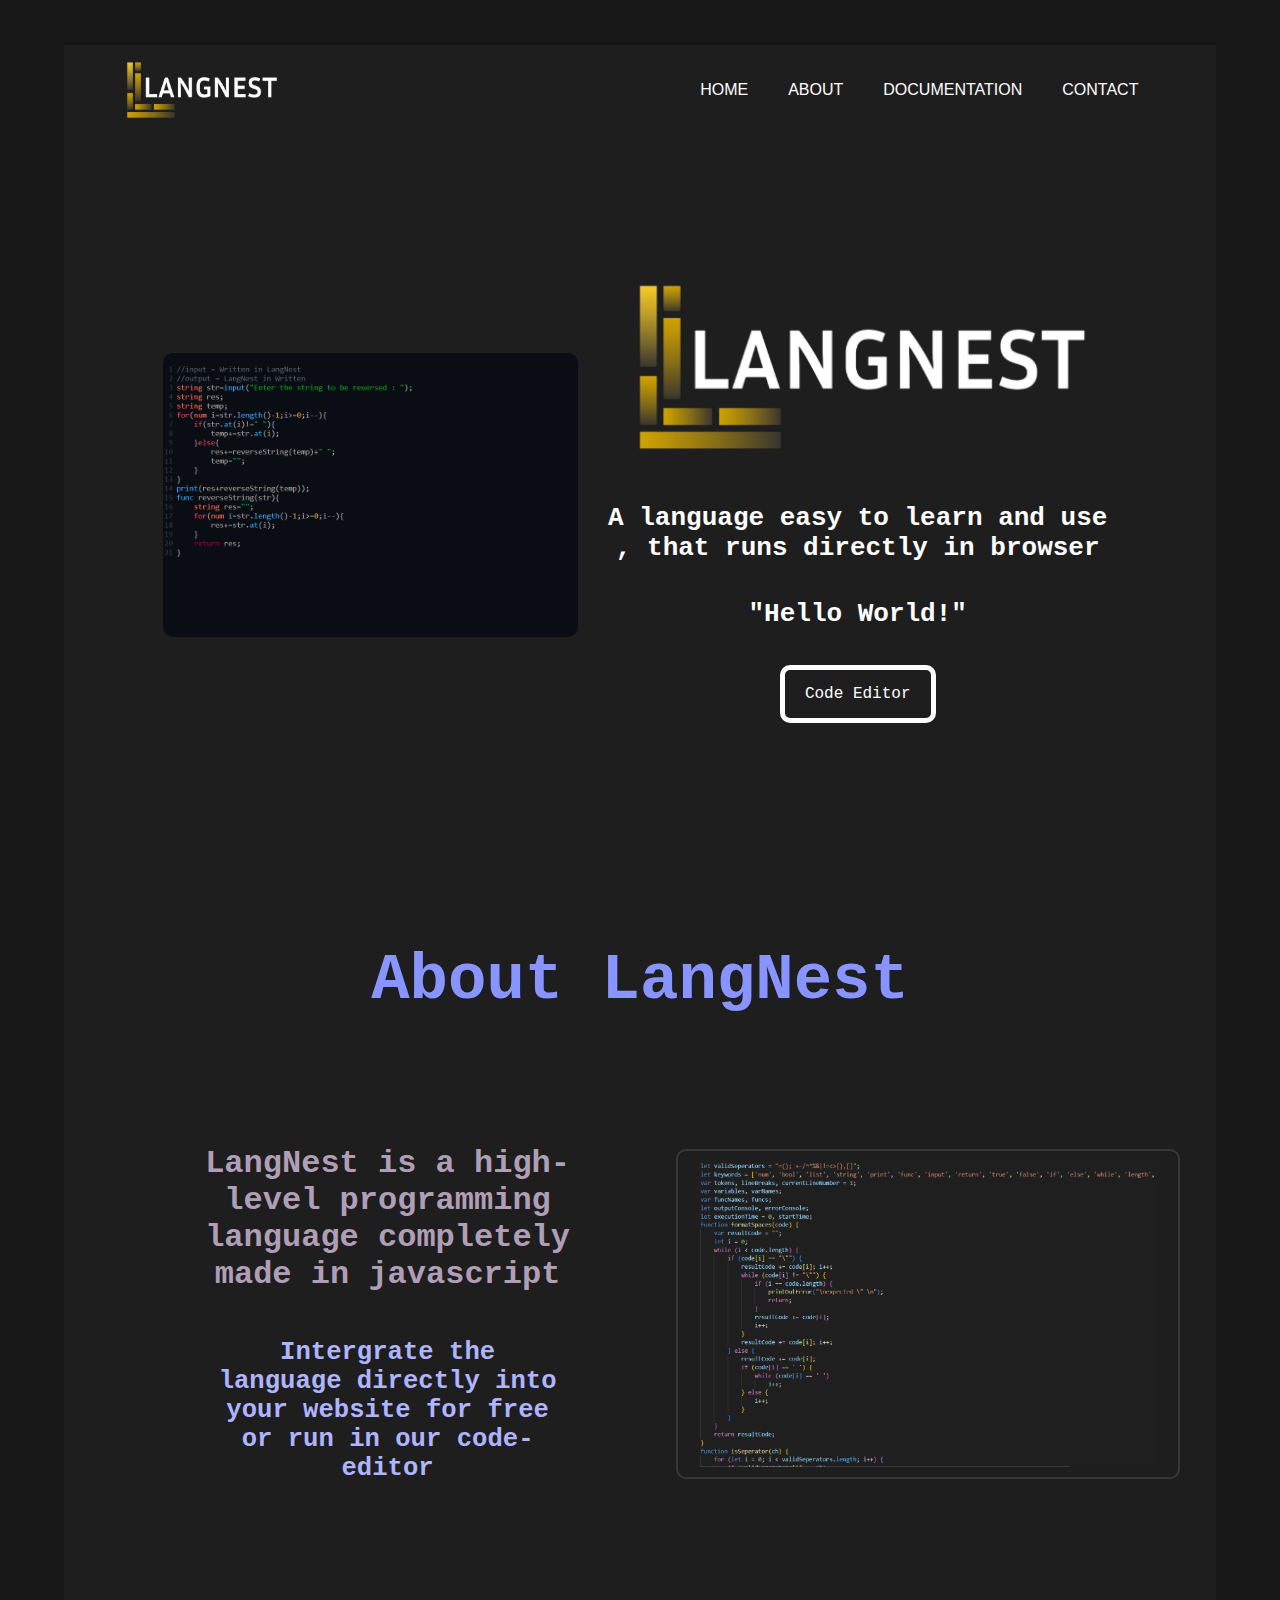
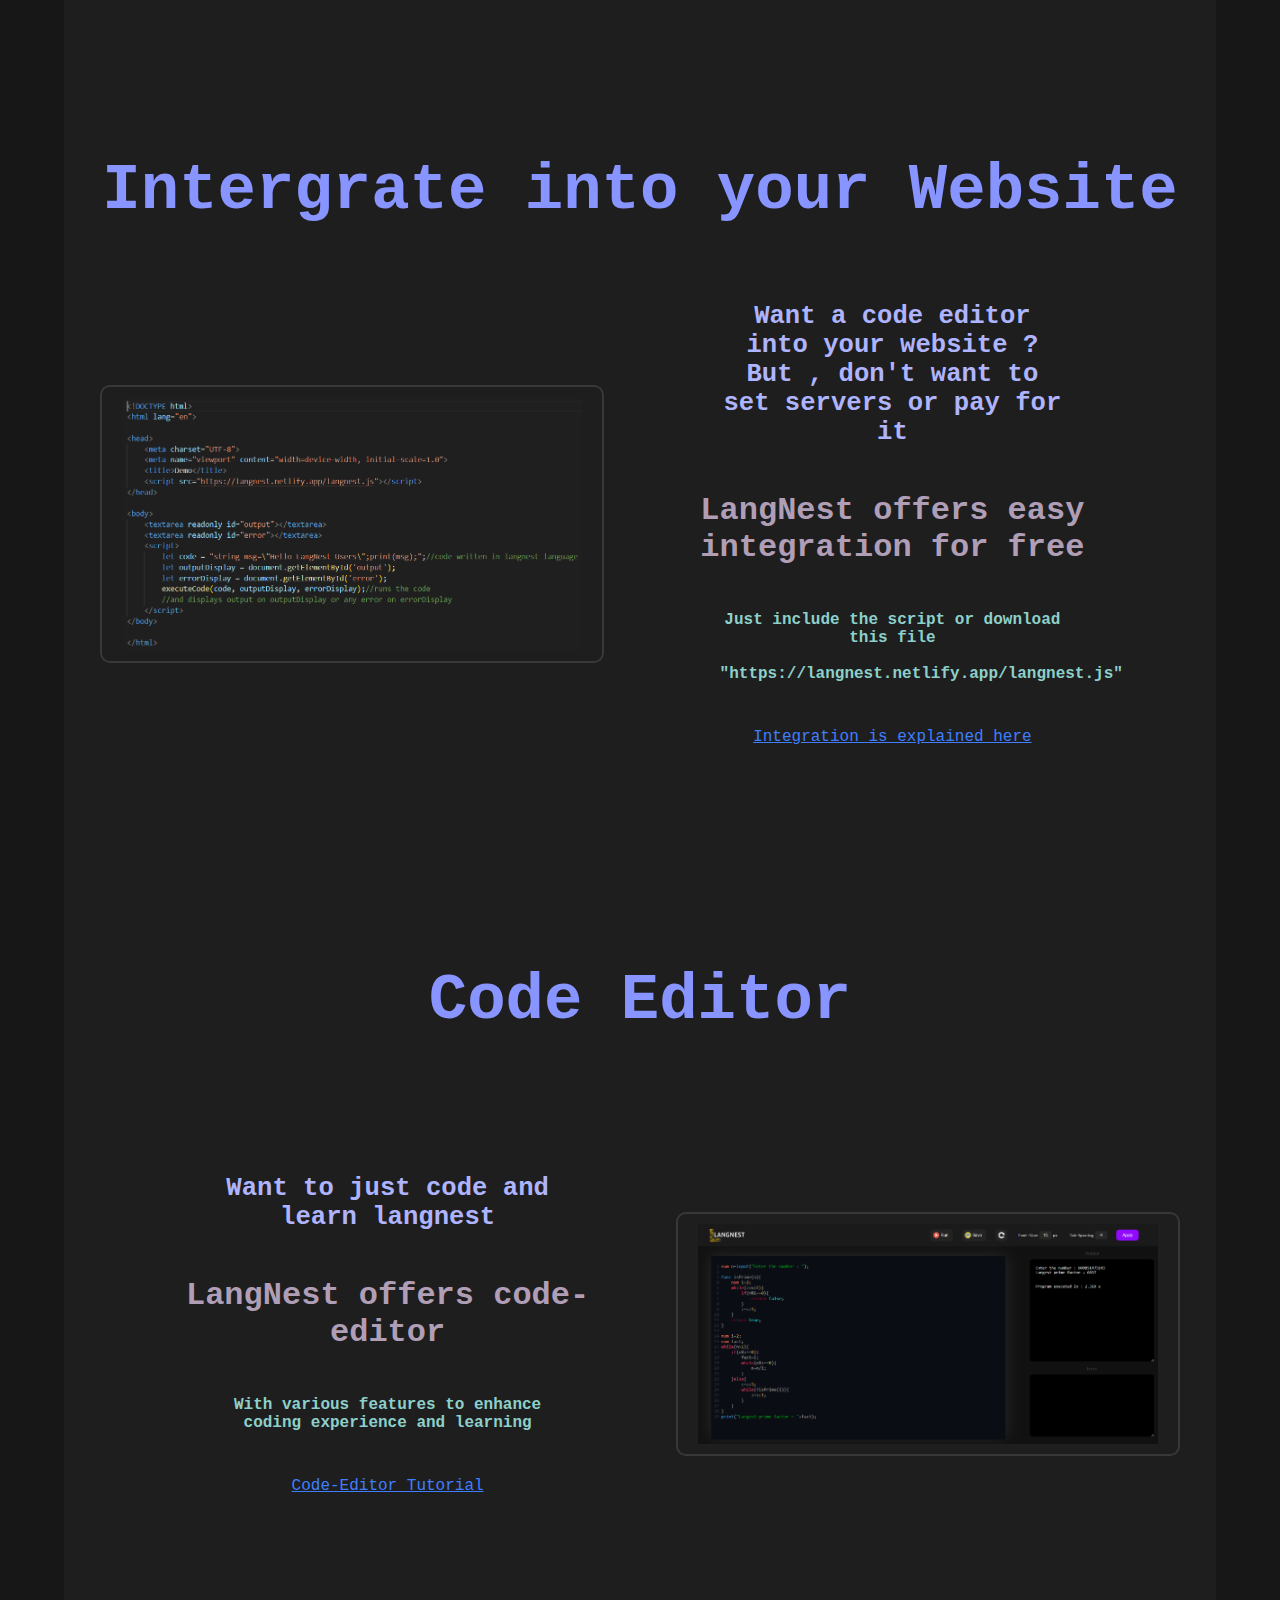
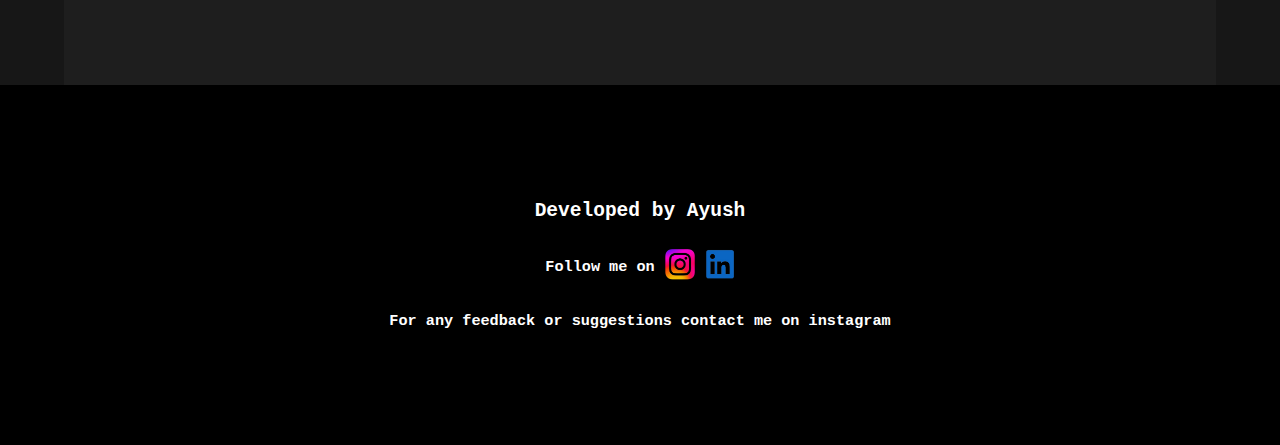
<file: index.html>
<!DOCTYPE html>
<html lang="en">

<head>
    <meta charset="UTF-8">
    <meta name="viewport" content="width=device-width, initial-scale=1.0">
    <link rel="stylesheet" href="style.css">
    <title>LangNest</title>
</head>

<body>
    <nav>
        <div class="logo"><img src="LogoPng.png" alt="LangNest"></div>
        <ul>
            <li><a href="index.html">HOME</a></li>
            <li><a href="#abt">ABOUT</a></li>
            <li><a href="doc.html">DOCUMENTATION</a></li>
            <li><a href="#footer">CONTACT</a></li>
        </ul>
    </nav>
    <main>
        <div class="banner">
            <img src="Code1.png">
            <div class="banner-logo">
                <img src="LogoPng.png">
                <h1>A language easy to learn and use , that runs directly in browser</h1>
                <h1>"Hello World!"</h1>
                <a href="code-editor.html">Code Editor</a>
            </div>
        </div>
        <div id="abt" class="about">
            <h1>About LangNest</h1>
            <div class="about-child">
                <div class="abt-info">
                    <h1>LangNest is a high-level programming language completely made in javascript</h1>
                    <h2>Intergrate the language directly into your website for free or run in our code-editor </h2>
                </div>
                <img src="Code2.png">
            </div>
        </div>
        <div class="about">
            <h1>Intergrate into your Website</h1>
            <div class="about-child">
                <img src="Code4.png">
                <div class="abt-info">
                    <h2>Want a code editor into your website ? But , don't want to set servers or pay for it </h2>
                    <h1>LangNest offers easy integration for free</h1>
                    <h3>Just include the script or download this file<br><br>"https://langnest.netlify.app/langnest.js"</h3>
                    <a href="integration-tutorial.html">Integration is explained here</a>
                </div>
            </div>
        </div>
        <div class="about">
            <h1>Code Editor</h1>
            <div class="about-child">
                <div class="abt-info">
                    <h2>Want to just code and learn langnest</h2>
                    <h1>LangNest offers code-editor</h1>
                    <h3>With various features to enhance coding experience and learning</h3>
                    <a href="codeeditor-tutorial.html">Code-Editor Tutorial</a>
                </div>
                <img src="Code3.png">
            </div>
        </div>
    </main>
    <footer id="footer">
        <h2>Developed by Ayush</h2>
        <h3>Follow me on<a target="_blank" href="https://www.instagram.com/coderayuxh?igsh=YTQwZjQ0NmI0OA=="><img
                    width="30px" src="instagramColor.png"></a><a target="_blank"
                href="https://www.linkedin.com/in/ayush-kumar-27b05a2a1?utm_source=share&utm_campaign=share_via&utm_content=profile&utm_medium=android_app"><img
                    width="30px" src="LinkedIn.png"></a></h3>
        <h3>For any feedback or suggestions contact me on instagram </h3>
    </footer>
</body>

</html>
</file>
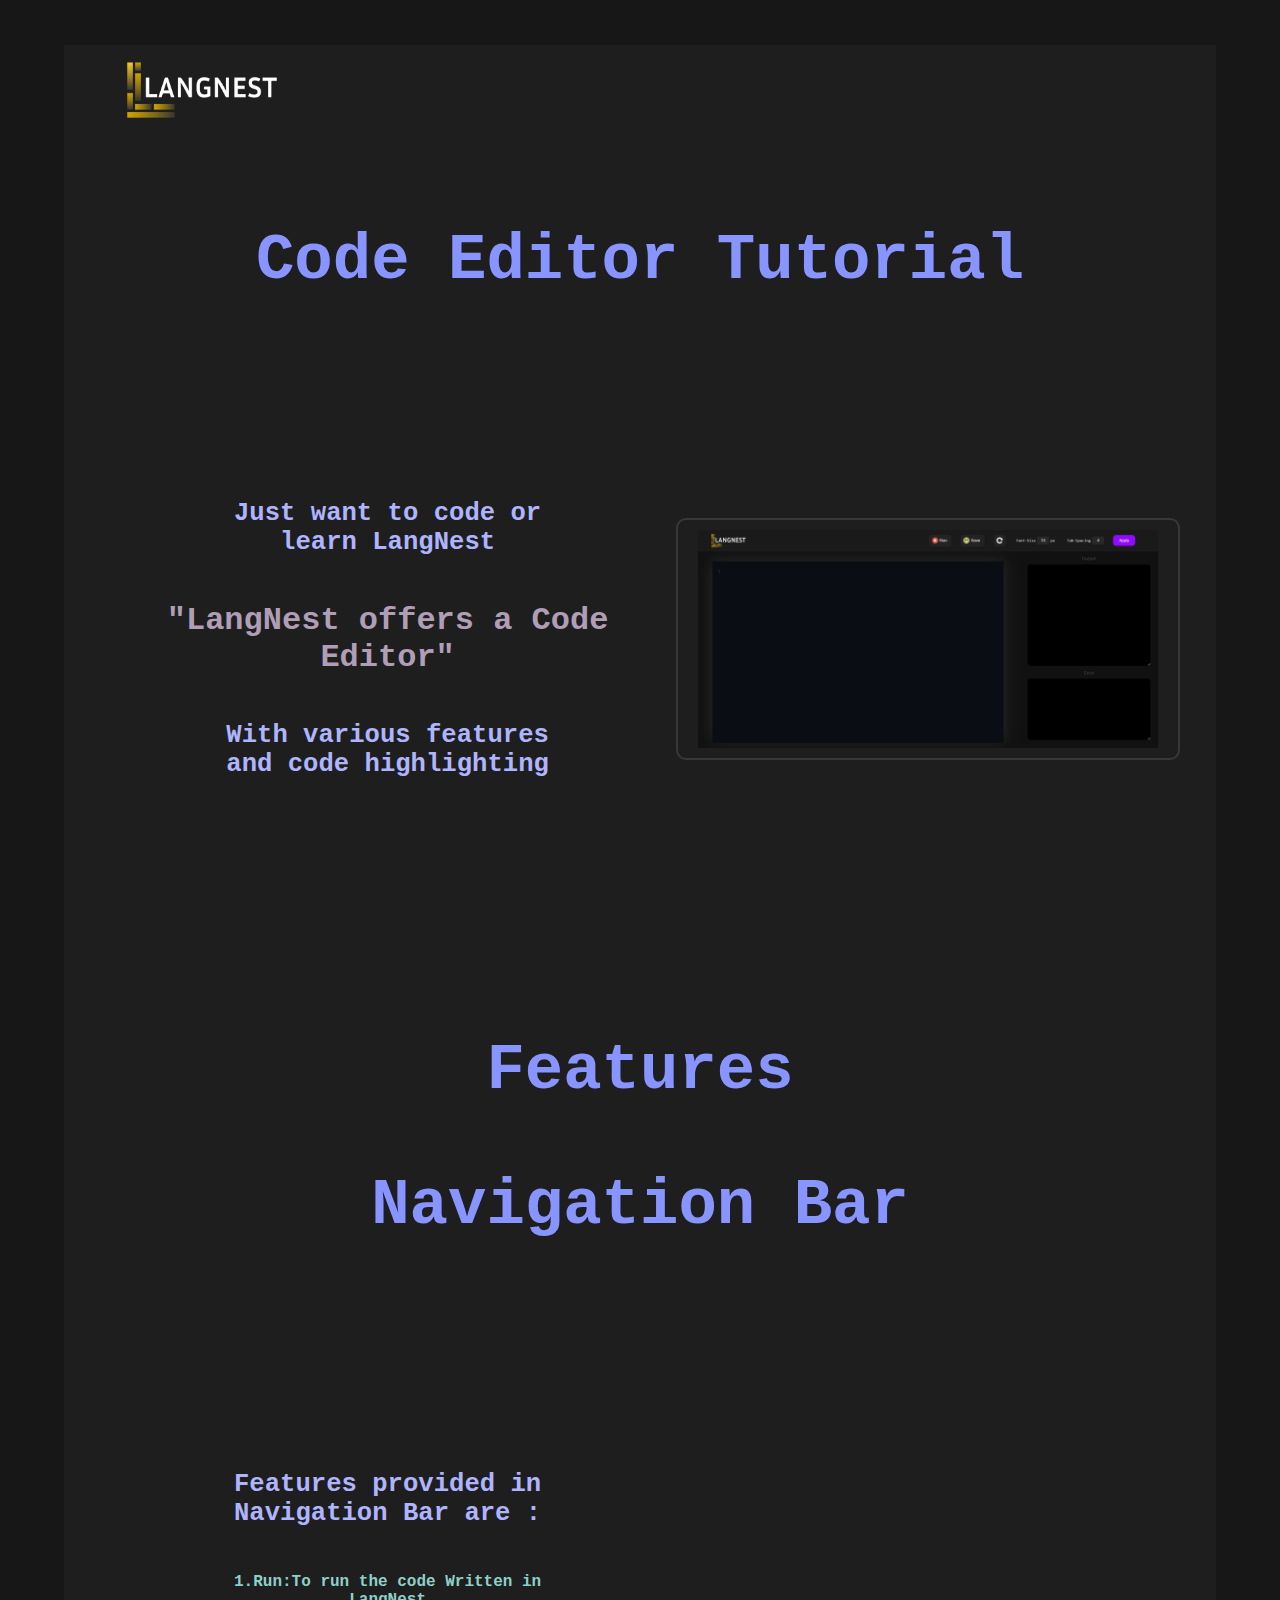
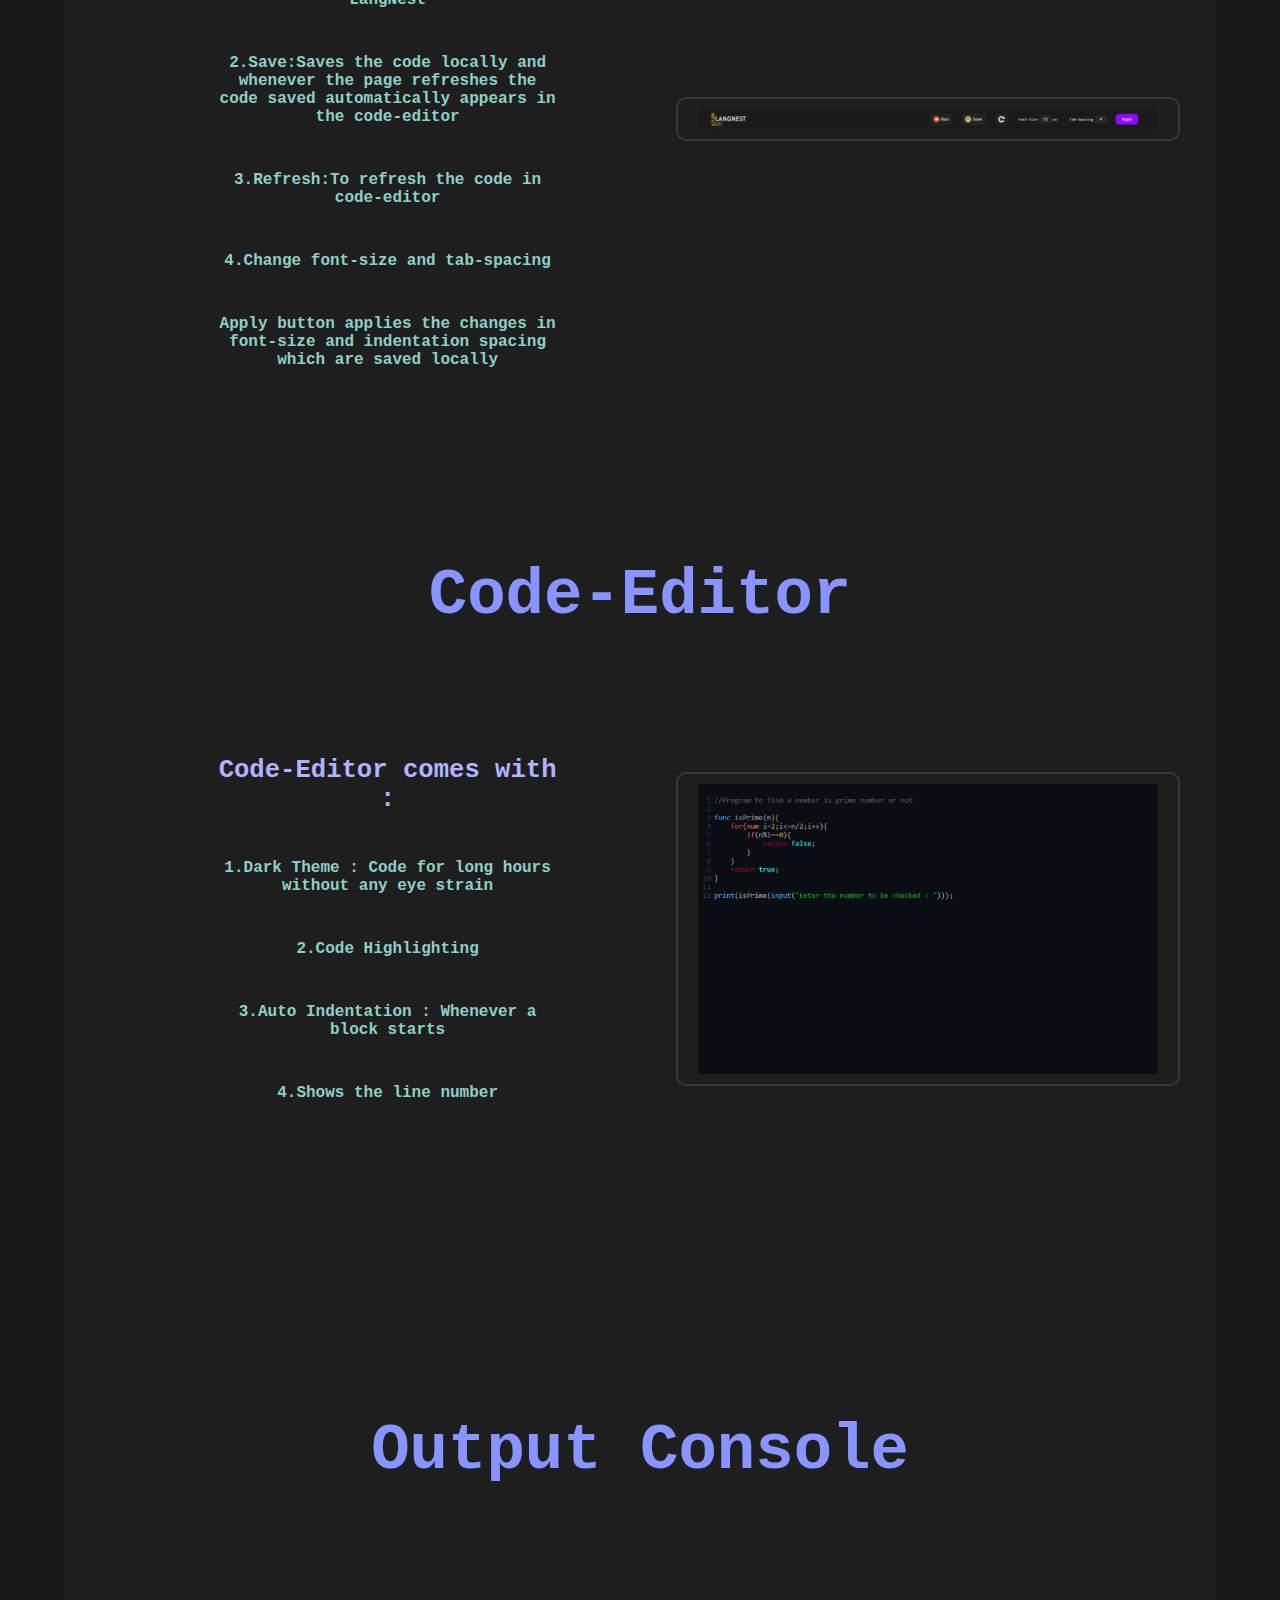
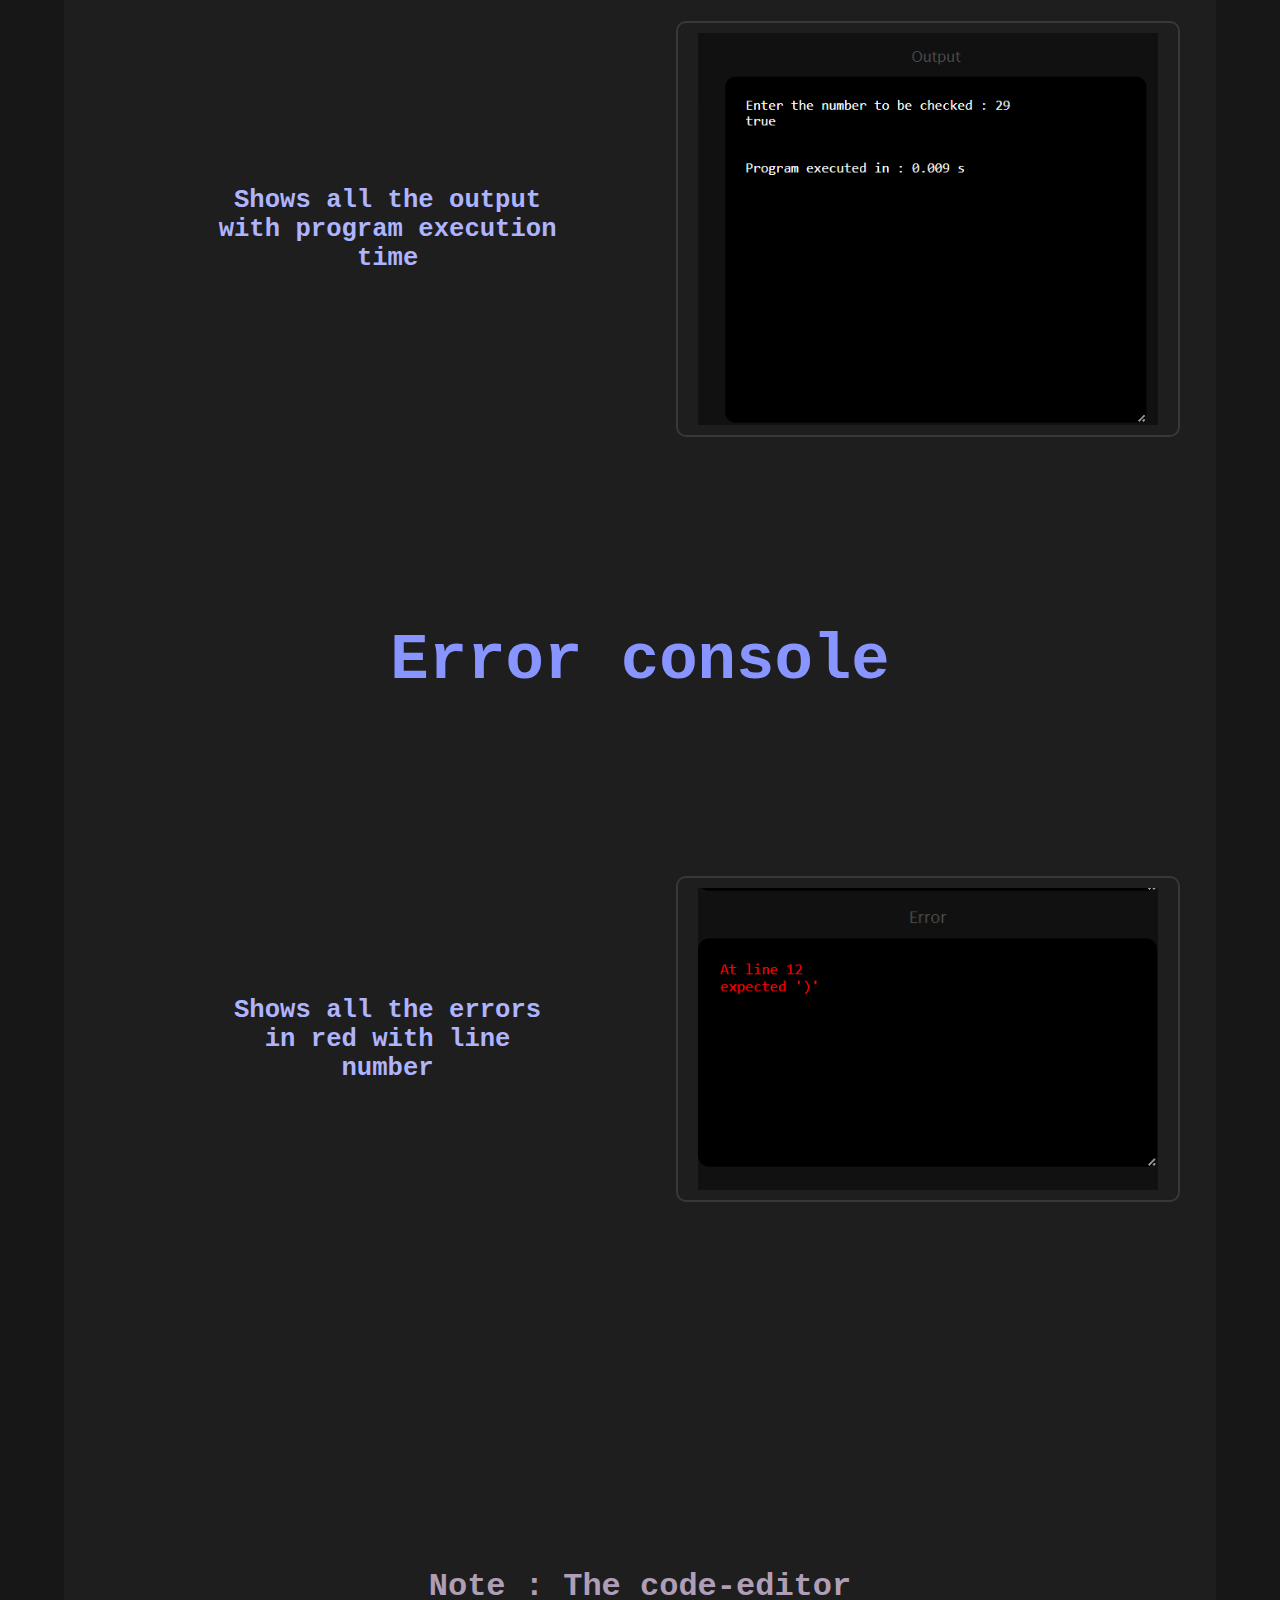
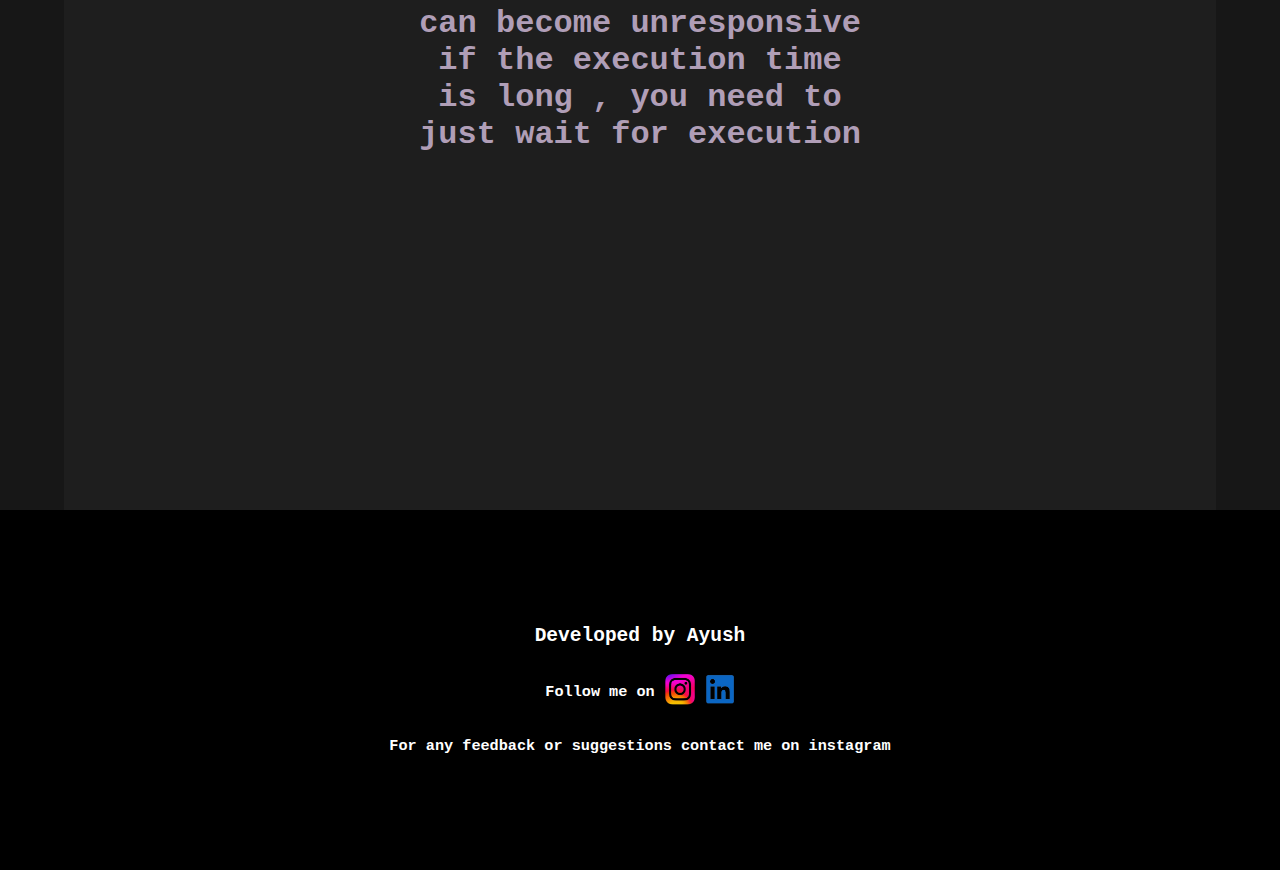
<file: codeeditor-tutorial.html>
<!DOCTYPE html>
<html lang="en">

<head>
    <meta charset="UTF-8">
    <meta name="viewport" content="width=device-width, initial-scale=1.0">
    <link rel="stylesheet" href="style.css">
    <title>CodeEditor-Tutorial</title>
</head>

<body>
    <nav>
        <div class="logo"><img src="LogoPng.png" alt="LangNest"></div>
    </nav>
    <main>
        <div style="height: 0vh;" class="banner">
        </div>
        <div class="about">
            <h1 style="padding-bottom: 5vh;">Code Editor Tutorial</h1>
            <div class="about-child">
                
                <div class="abt-info">
                    <h2>Just want to code or learn LangNest</h2>
                    <h1>"LangNest offers a Code Editor"</h1>
                    <h2>With various features and code highlighting</h2>
                </div>
                <img src="Editor1.png">
            </div>
        </div>
        <div style="height: 5vh;"  class="about">
            <h1>Features</h1>
        </div>
        <div style="height: 100vh;" class="about">
            <h1>Navigation Bar</h1>
            <div style="height: 100vh;"class="about-child">
                <div class="abt-info">
                    <h2>Features provided in Navigation Bar are :</h2>
                    <h3>1.Run:To run the code Written in LangNest</h3>
                    <h3>2.Save:Saves the code locally and whenever the page refreshes the code saved automatically appears in the code-editor</h3>
                    <h3>3.Refresh:To refresh the code in code-editor</h3>
                    <h3>4.Change font-size and tab-spacing</h3>
                    <h3>Apply button applies the changes in font-size and indentation spacing which are saved locally</h3>
                </div>
                <img  src="Editor2.png">
            </div>
        </div>
        <div class="about">
            <h1>Code-Editor</h1>
            <div class="about-child">
                <div class="abt-info">
                    <h2>Code-Editor comes with :</h2>
                    <h3>1.Dark Theme : Code for long hours without any eye strain</h3>
                    <h3>2.Code Highlighting</h3>
                    <h3>3.Auto Indentation : Whenever a block starts</h3>
                    <h3>4.Shows the line number</h3>
                </div>
                <img  src="Editor3.png">
            </div>
        </div>
        <div class="about">
            <h1 style="padding: 5vh;">Output Console</h1>
            <div class="about-child">
                <div class="abt-info">
                    <h2>Shows all the output with program execution time</h2>
                </div>
                <img  src="Editor4.png">
            </div>
        </div>
        <div class="about">
            <h1 style="padding: 5vh;">Error console</h1>
            <div class="about-child">
                <div class="abt-info">
                    <h2>Shows all the errors in red with line number</h2>
                </div>
                <img  src="Editor5.png">
            </div>
        </div>
        <div class="about">
            <div class="about-child">
                <div class="abt-info">
                    <h1>Note : The code-editor can become unresponsive if the execution time is long , you need to just wait for execution</h1>
                </div>
            </div>
        </div>
    </main>
    <footer id="footer">
        <h2>Developed by Ayush</h2>
        <h3>Follow me on<a target="_blank" href="https://www.instagram.com/coderayuxh?igsh=YTQwZjQ0NmI0OA=="><img
                    width="30px" src="instagramColor.png"></a><a target="_blank"
                href="https://www.linkedin.com/in/ayush-kumar-27b05a2a1?utm_source=share&utm_campaign=share_via&utm_content=profile&utm_medium=android_app"><img
                    width="30px" src="LinkedIn.png"></a></h3>
        <h3>For any feedback or suggestions contact me on instagram </h3>
    </footer>
</body>

</html>
</file>
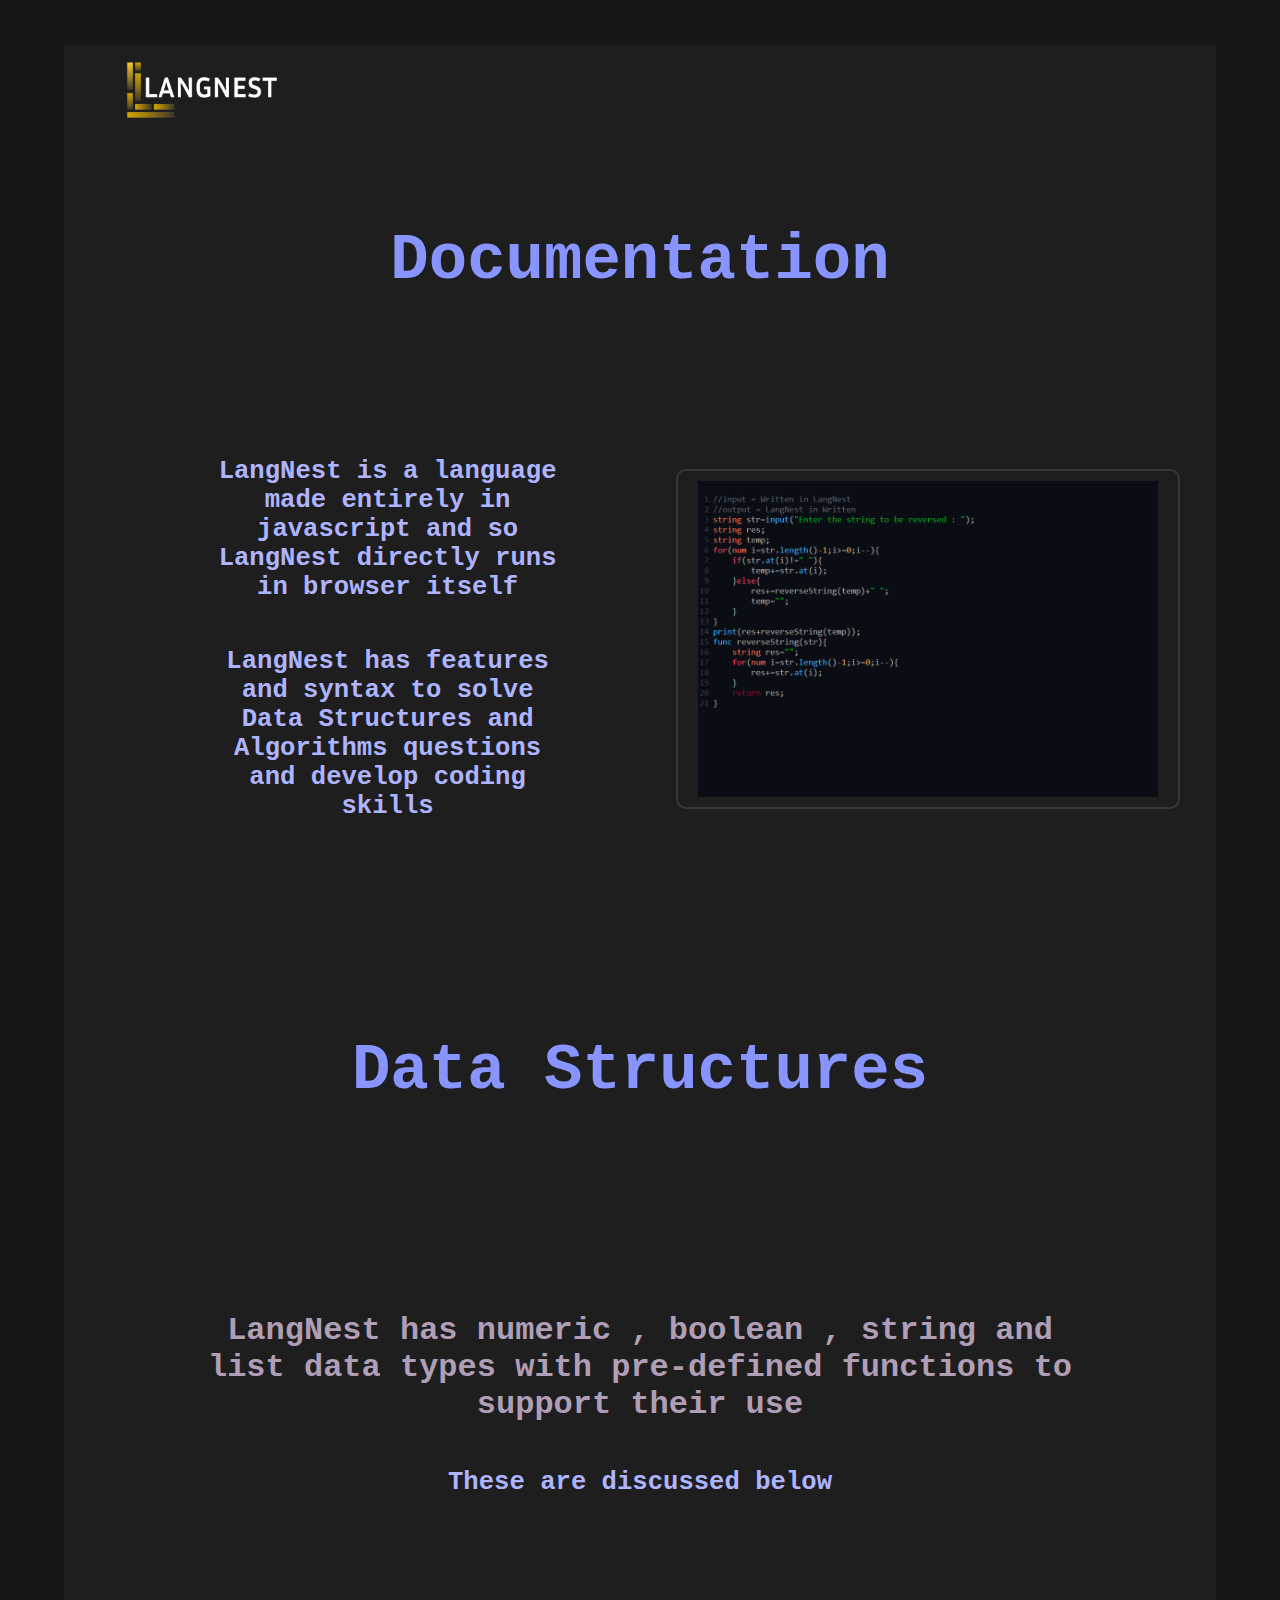
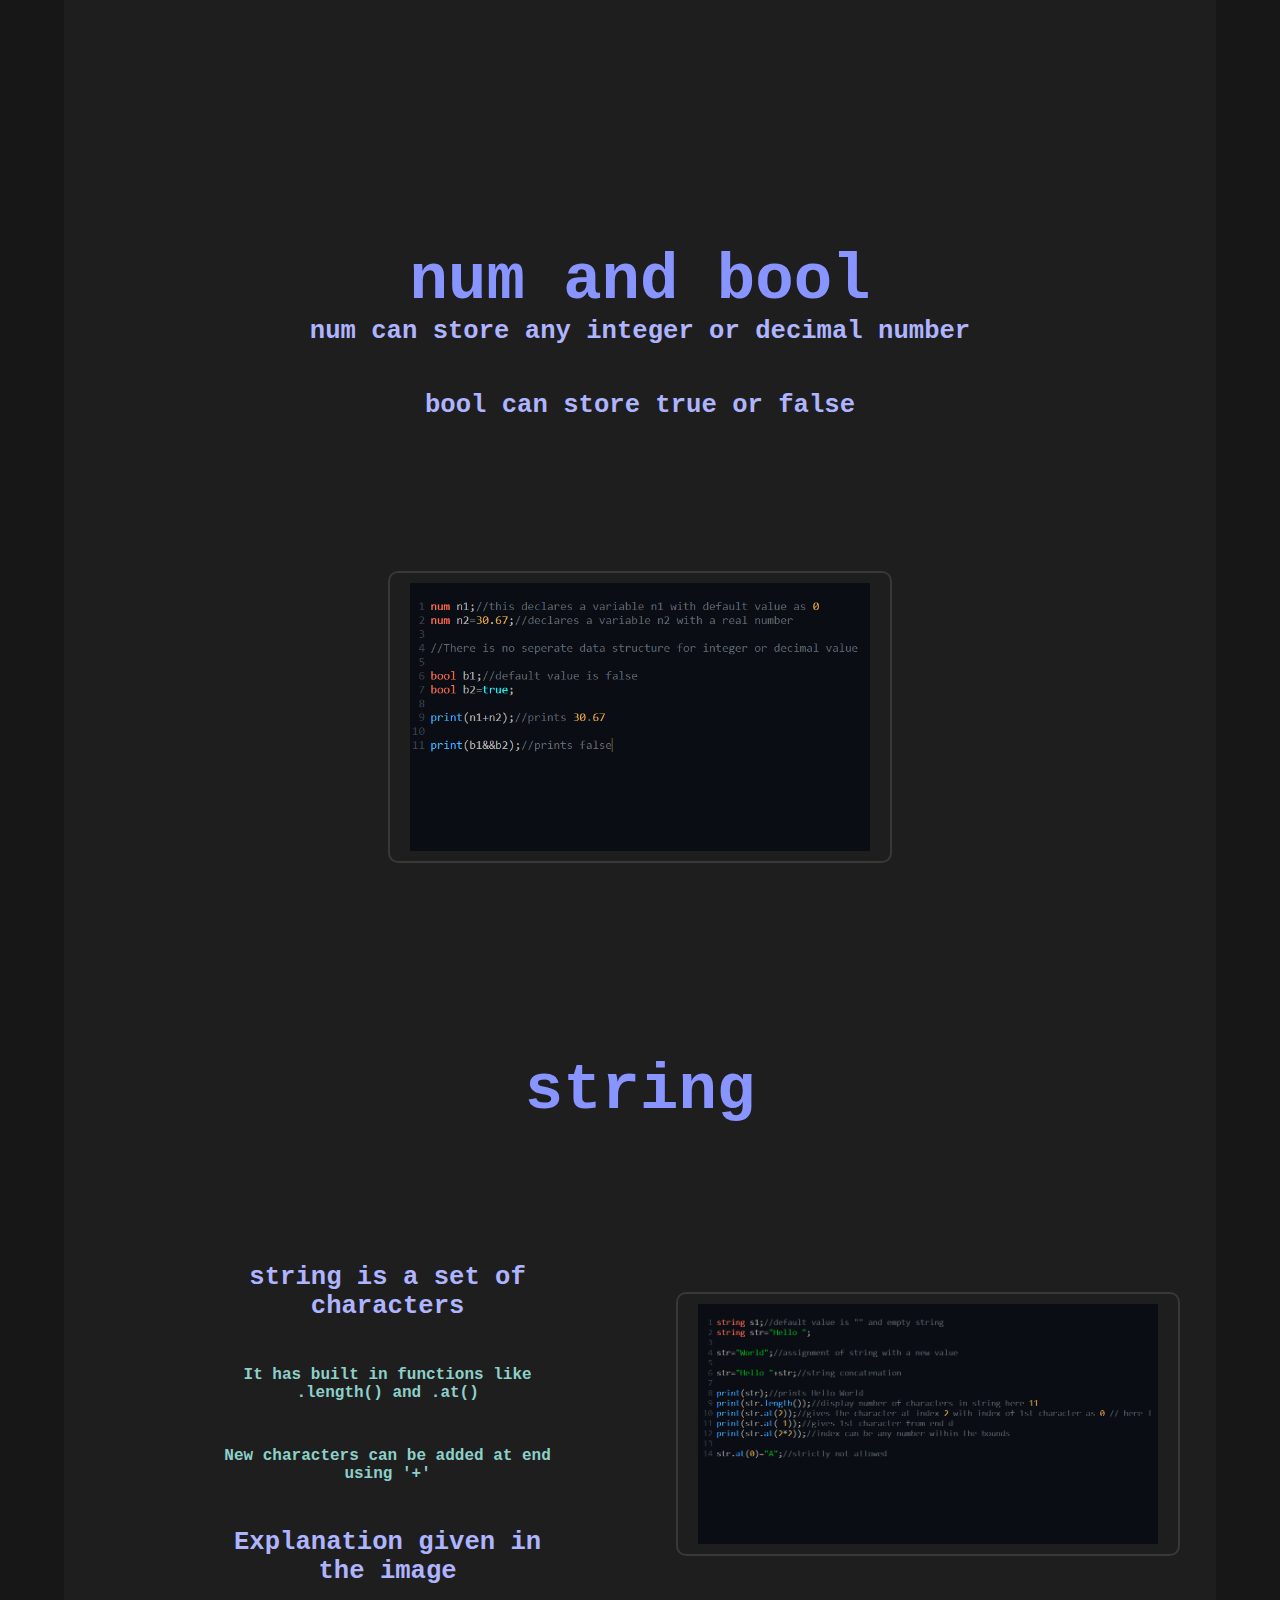
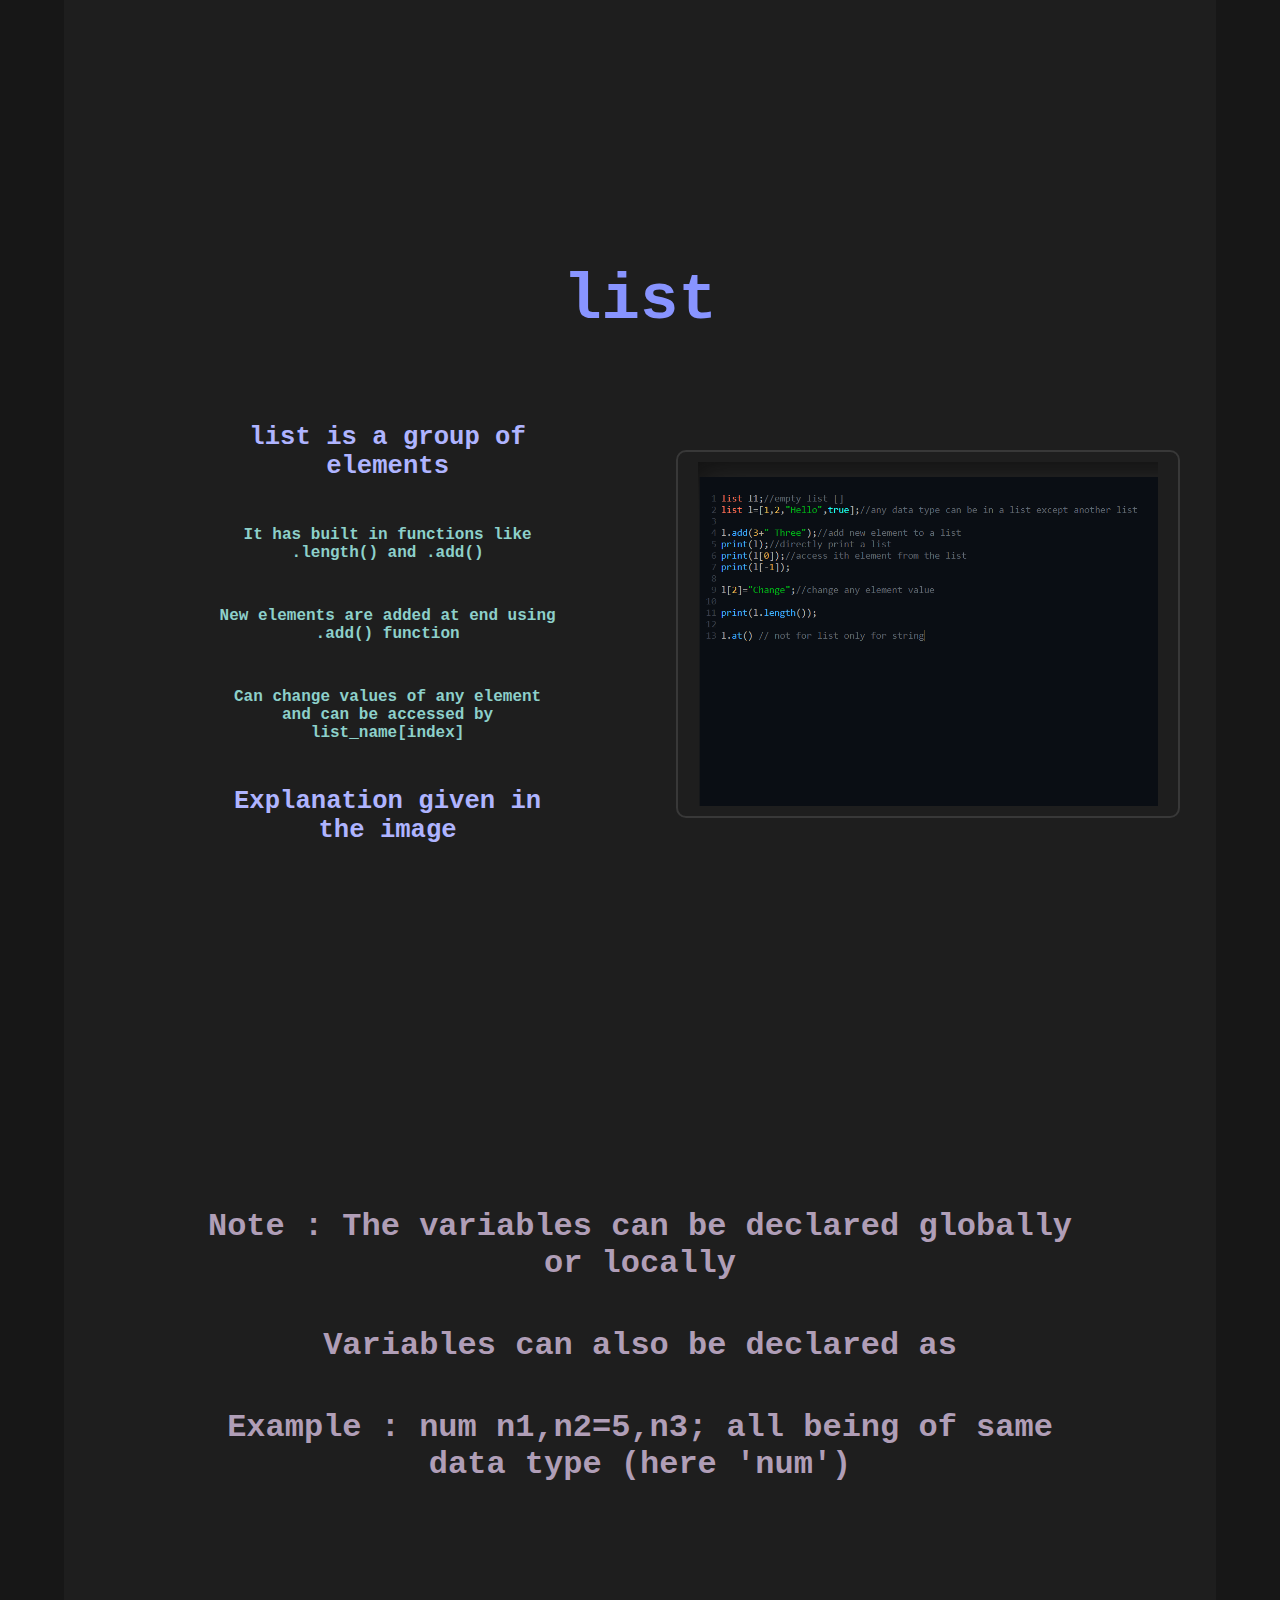
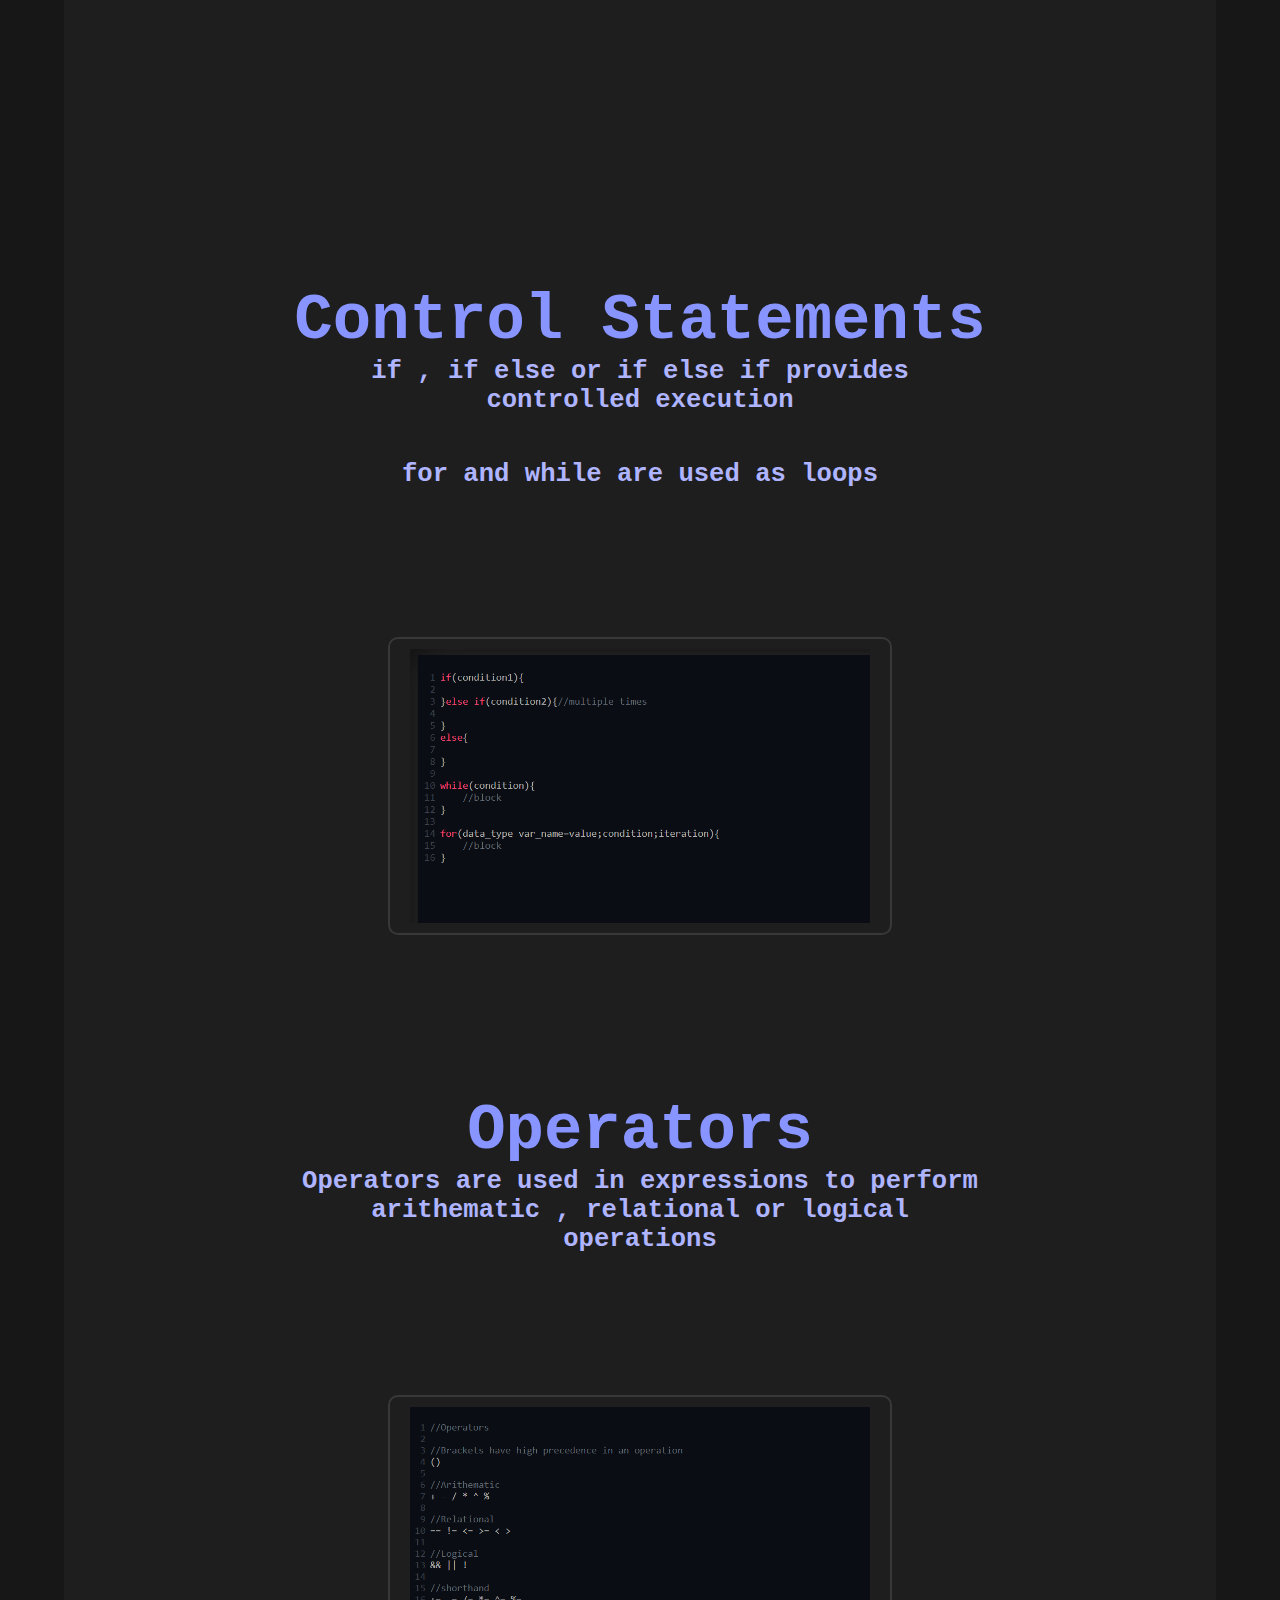
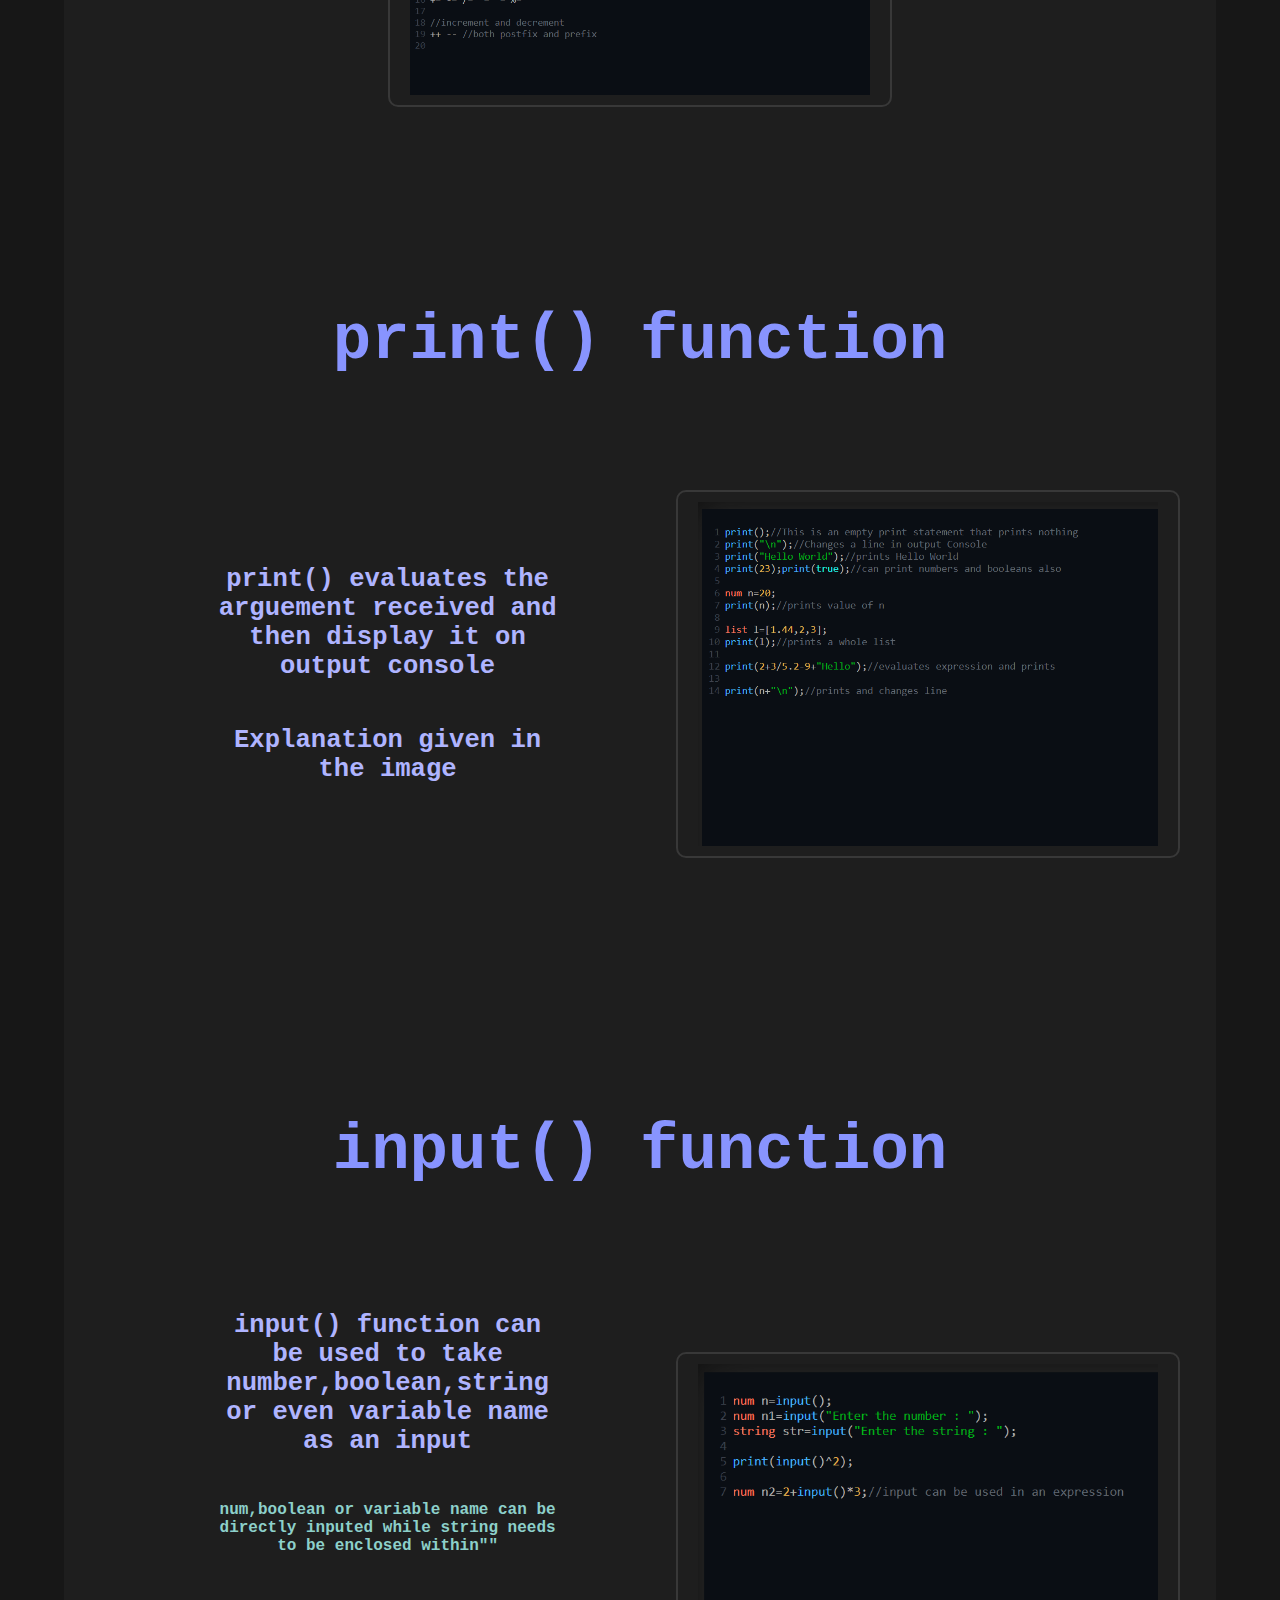
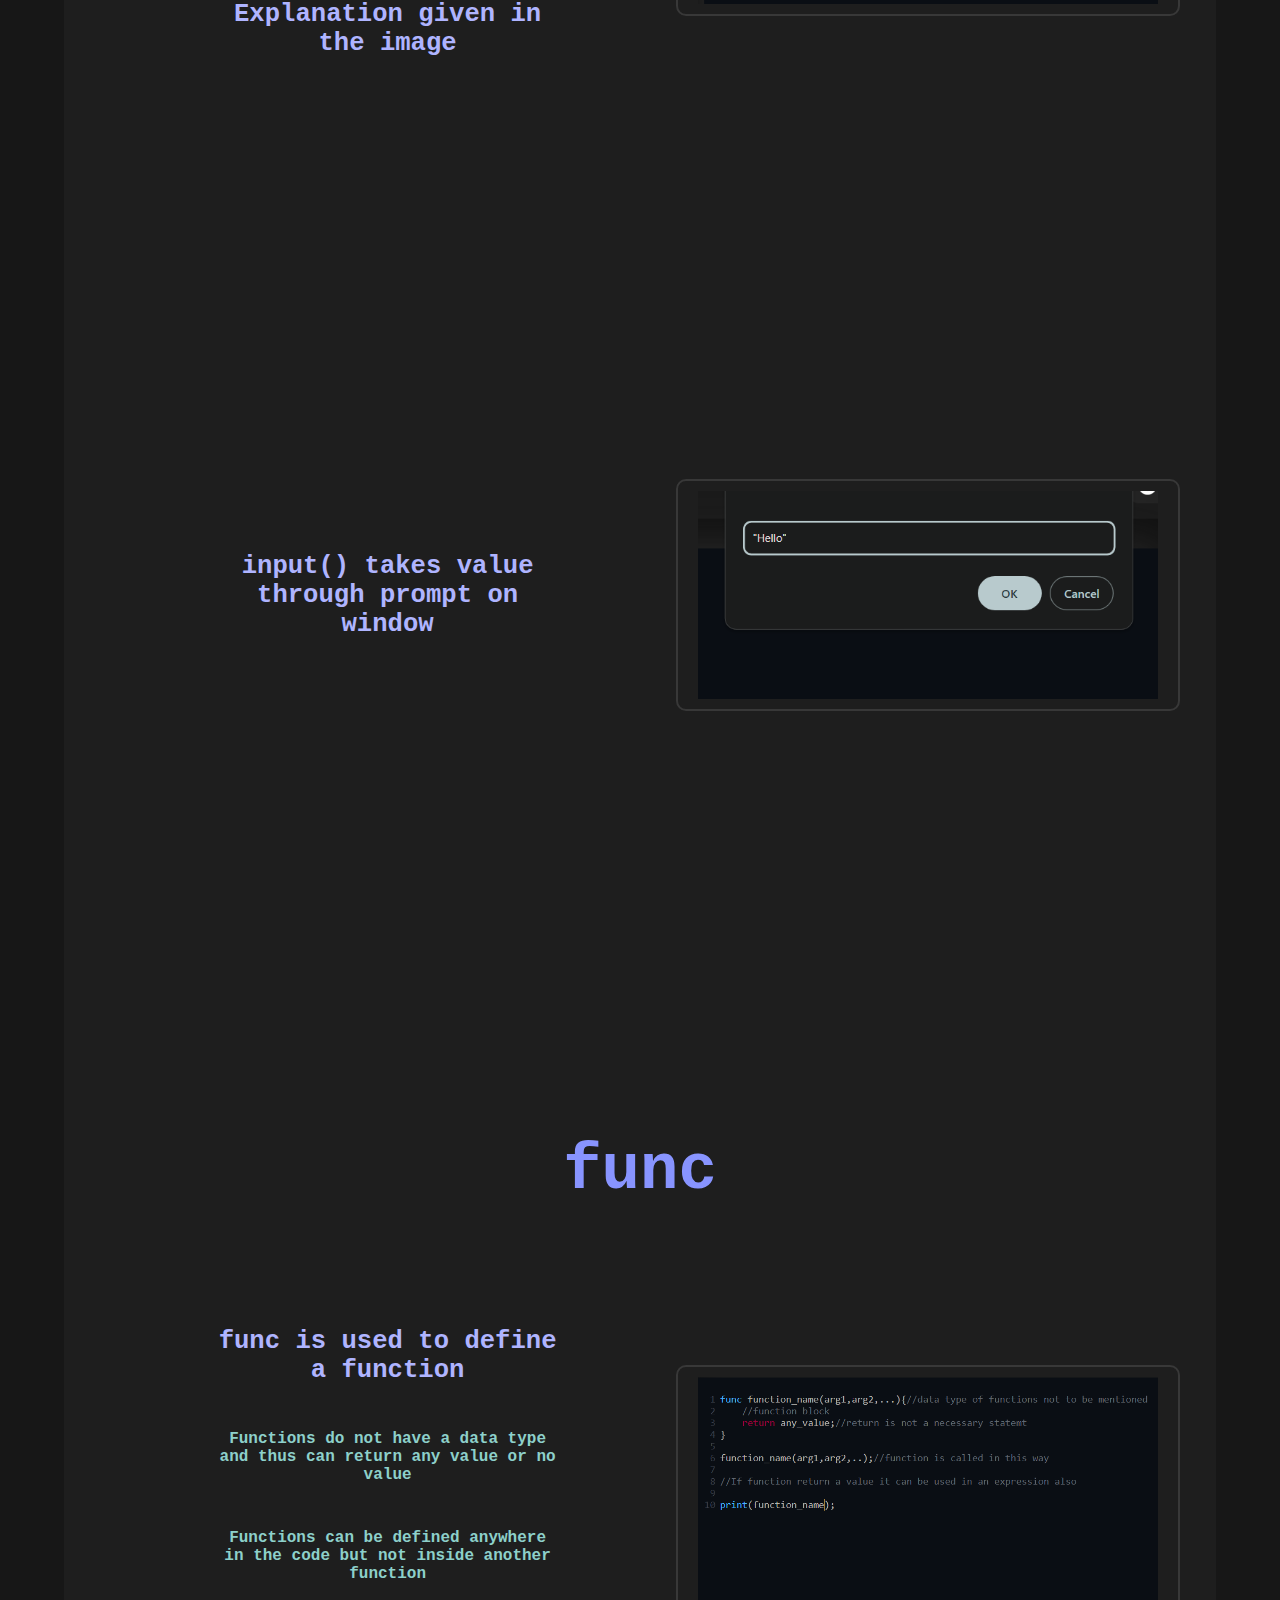
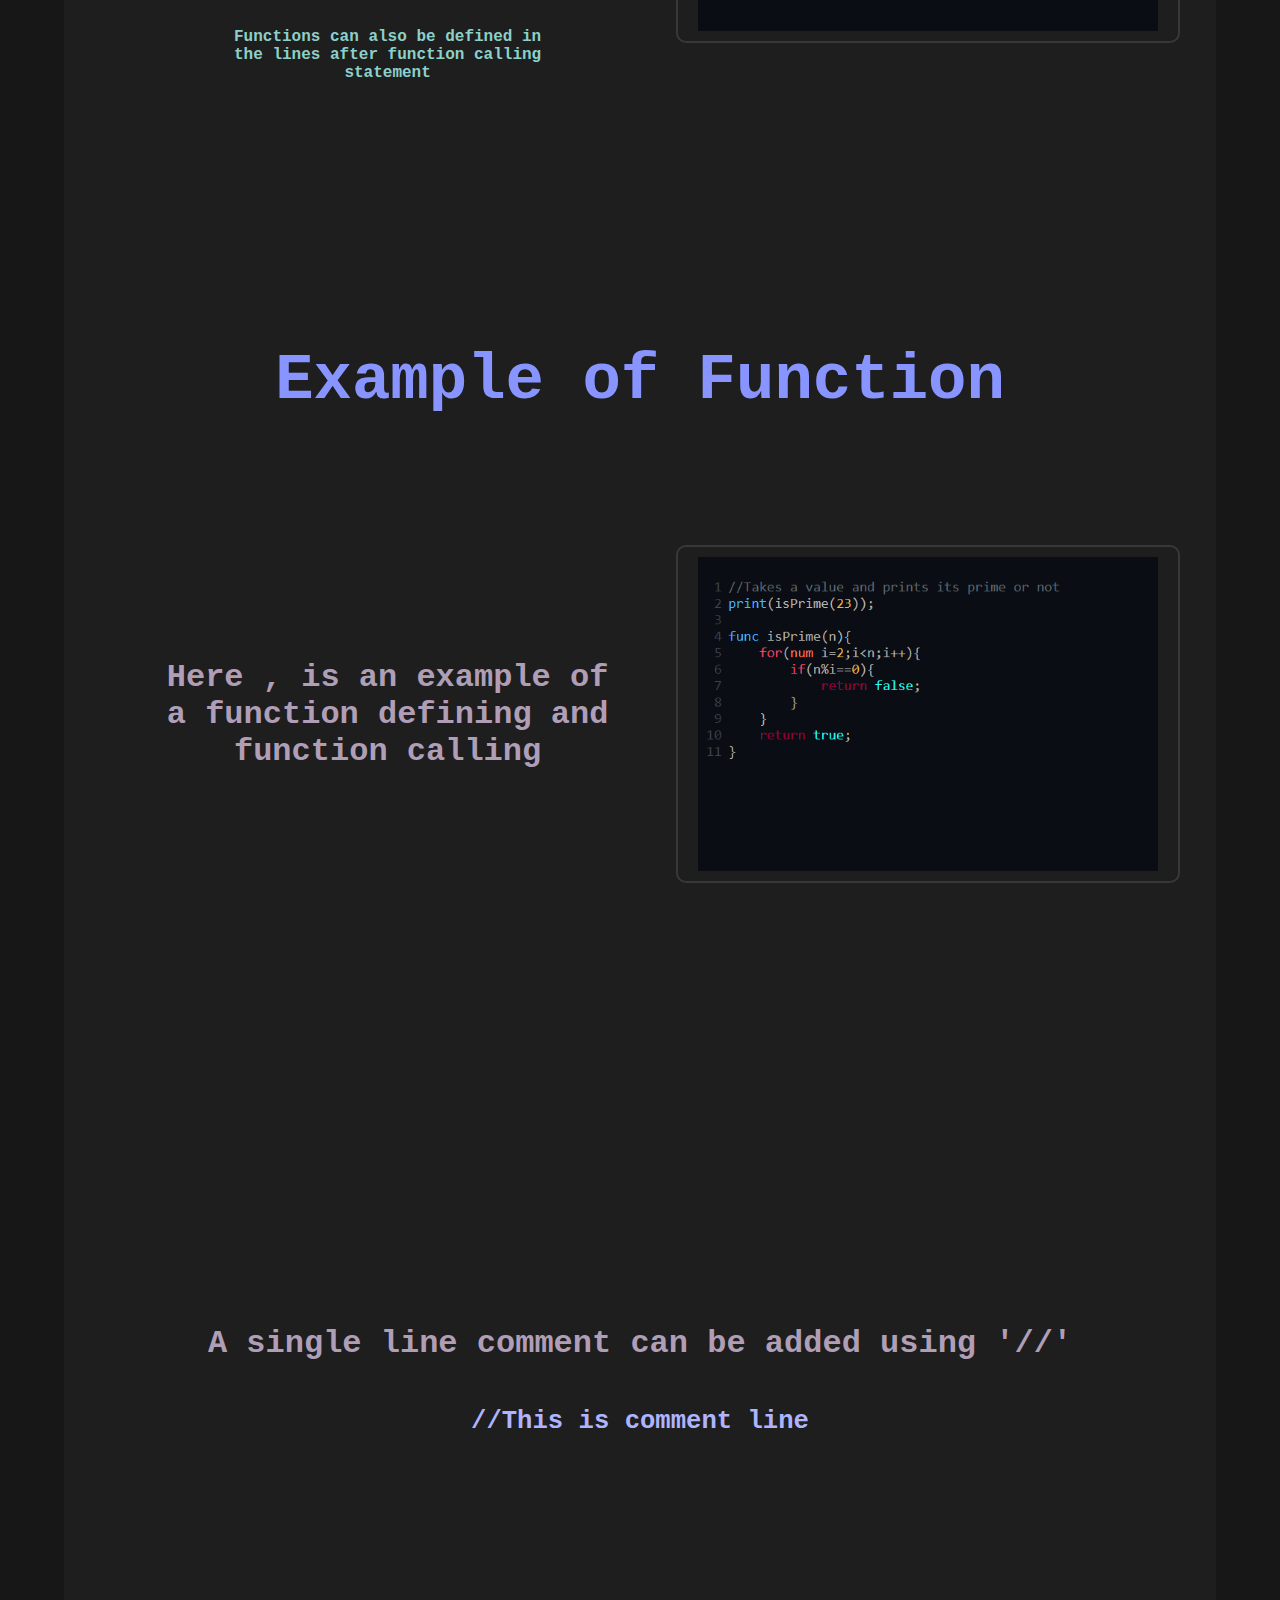
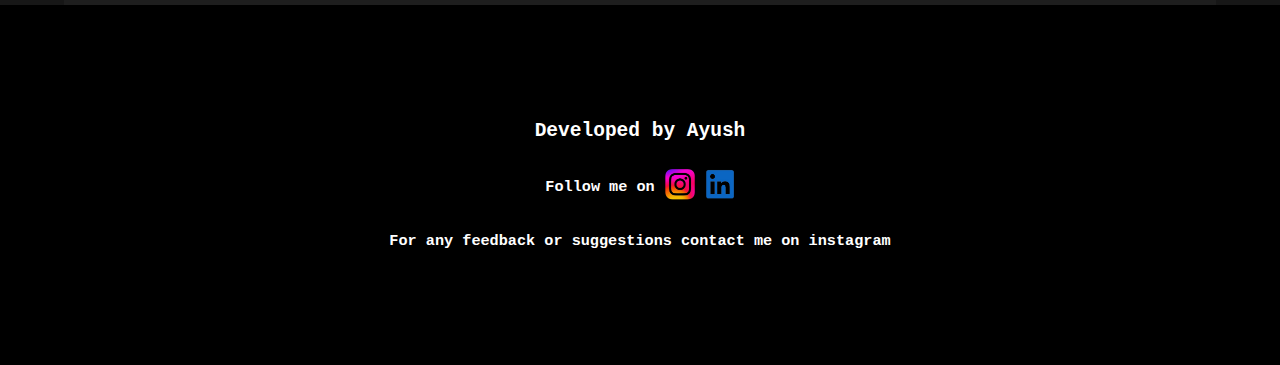
<file: doc.html>
<!DOCTYPE html>
<html lang="en">

<head>
    <meta charset="UTF-8">
    <meta name="viewport" content="width=device-width, initial-scale=1.0">
    <link rel="stylesheet" href="style.css">
    <title>LangNest-Documentation</title>
</head>

<body>
    <nav>
        <div class="logo"><img src="LogoPng.png" alt="LangNest"></div>
    </nav>
    <main>
        <div style="height: 0vh;" class="banner">
        </div>
        <div class="about">
            <h1 style="padding-bottom: 5vh;">Documentation</h1>
            <div class="about-child">
                
                <div class="abt-info">
                    <h2>LangNest is a language made entirely in javascript and so LangNest directly runs in browser itself</h2>
                    <h2>LangNest has features and syntax to solve Data Structures and Algorithms questions and develop coding skills</h2>
                </div>
                <img src="Code1.png">
            </div>
        </div>
        <div class="about">
            <h1>Data Structures</h1>
            <div class="about-child">
                <div style="width: 100%;" class="abt-info">
                    <h1>LangNest has numeric , boolean , string and list data types with pre-defined functions to support their use</h1>
                    <h2>These are discussed below</h2>
                </div>
            </div>
        </div>
        <div class="about">
            <h1>num and bool</h1>
            <div style="width: 100%;" class="abt-info">
                <h2>num can store any integer or decimal number</h2>
                <h2>bool can store true or false</h2>
            </div>
            <div class="about-child">
                <img src="Code5.png">
            </div>
        </div>

        <div class="about">
            <h1>string</h1>
            <div class="about-child">
                <div class="abt-info">
                    <h2>string is a set of characters</h2>
                    <h3>It has built in functions like .length() and .at()</h3>
                    <h3>New characters can be added at end using '+'</h3>
                    <h2>Explanation given in the image</h2>
                </div>
                <img src="Code6.png">
            </div>
        </div>

        <div class="about">
            <h1>list</h1>
            <div class="about-child">
                <div class="abt-info">
                    <h2>list is a group of elements</h2>
                    <h3>It has built in functions like .length() and .add()</h3>
                    <h3>New elements are added at end using .add() function</h3>
                    <h3>Can change values of any element and can be accessed by list_name[index]</h3>
                    <h2>Explanation given in the image</h2>
                </div>
                <img src="Code7.png">
            </div>
        </div>
        
        <div class="about">
            <div class="about-child">
                <div style="width: 100%;" class="abt-info">
                    <h1>Note : The variables can be declared globally or locally</h1>
                    <h1>Variables can also be declared as</h1>
                    <h1>Example : num n1,n2=5,n3; all being of same data type (here 'num')</h1>
                </div>
            </div>
        </div>
        <div class="about">
            <h1>Control Statements</h1>
            <div style="width: 100%;"class="abt-info">
                <h2>if , if else or if else if provides controlled execution</h2>
                <h2>for and while are used as loops</h2>
            </div>
            <div class="about-child">
                <img src="Code14.png">
            </div>
        </div>
        <div class="about">
            <h1>Operators</h1>
            <div style="width: 100%;" class="abt-info">
                <h2>Operators are used in expressions to perform arithematic , relational or logical operations</h2>
            </div>
            <div class="about-child">
                <img src="Code8.png">
            </div>
        </div>
        
        <div class="about">
            <h1>print() function</h1>
            <div class="about-child">
                <div class="abt-info">
                    <h2>print() evaluates the arguement received and then display it on output console</h2>
                    <h2>Explanation given in the image</h2>
                </div>
                <img src="Code9.png">
            </div>
        </div>
        <div class="about">
            <h1>input() function</h1>
            <div class="about-child">
                <div class="abt-info">
                    <h2>input() function can be used to take number,boolean,string or even variable name as an input</h2>
                    <h3>num,boolean or variable name can be directly inputed while string needs to be enclosed within""</h3>
                    <h2>Explanation given in the image</h2>
                </div>
                <img src="Code10.png">
            </div>
        </div>
        <div class="about">
            <div class="about-child">
                <div class="abt-info">
                    <h2>input() takes value through prompt on window</h2>
                </div>
                <img src="Code11.png">
            </div>
        </div>
        
        <div class="about">
            <h1>func</h1>
            <div class="about-child">
                <div class="abt-info">
                    <h2>func is used to define a function</h2>
                    <h3>Functions do not have a data type and thus can return any value or no value</h3>
                    <h3>Functions can be defined anywhere in the code but not inside another function</h3>
                    <h3>Functions can also be defined in the lines after function calling statement</h3>
                </div>
                <img src="Code12.png">
            </div>
        </div>
        <div class="about">
            <h1>Example of Function</h1>
            <div class="about-child">
                <div class="abt-info">
                    <h1>Here , is an example of a function defining and function calling</h1>
                </div>
                <img src="Code13.png">
            </div>
        </div>
        <div style="height: 50vh;" class="about">
            <div style="height: 50vh;" class="about-child">
                <div style="width: 100%;" class="abt-info">
                    <h1>A single line comment can be added using '//'</h1>
                    <h2>//This is comment line</h2>
                </div>
            </div>
        </div>
    </main>
    <footer id="footer">
        <h2>Developed by Ayush</h2>
        <h3>Follow me on<a target="_blank" href="https://www.instagram.com/coderayuxh?igsh=YTQwZjQ0NmI0OA=="><img
                    width="30px" src="instagramColor.png"></a><a target="_blank"
                href="https://www.linkedin.com/in/ayush-kumar-27b05a2a1?utm_source=share&utm_campaign=share_via&utm_content=profile&utm_medium=android_app"><img
                    width="30px" src="LinkedIn.png"></a></h3>
        <h3>For any feedback or suggestions contact me on instagram </h3>
    </footer>
</body>

</html>
</file>
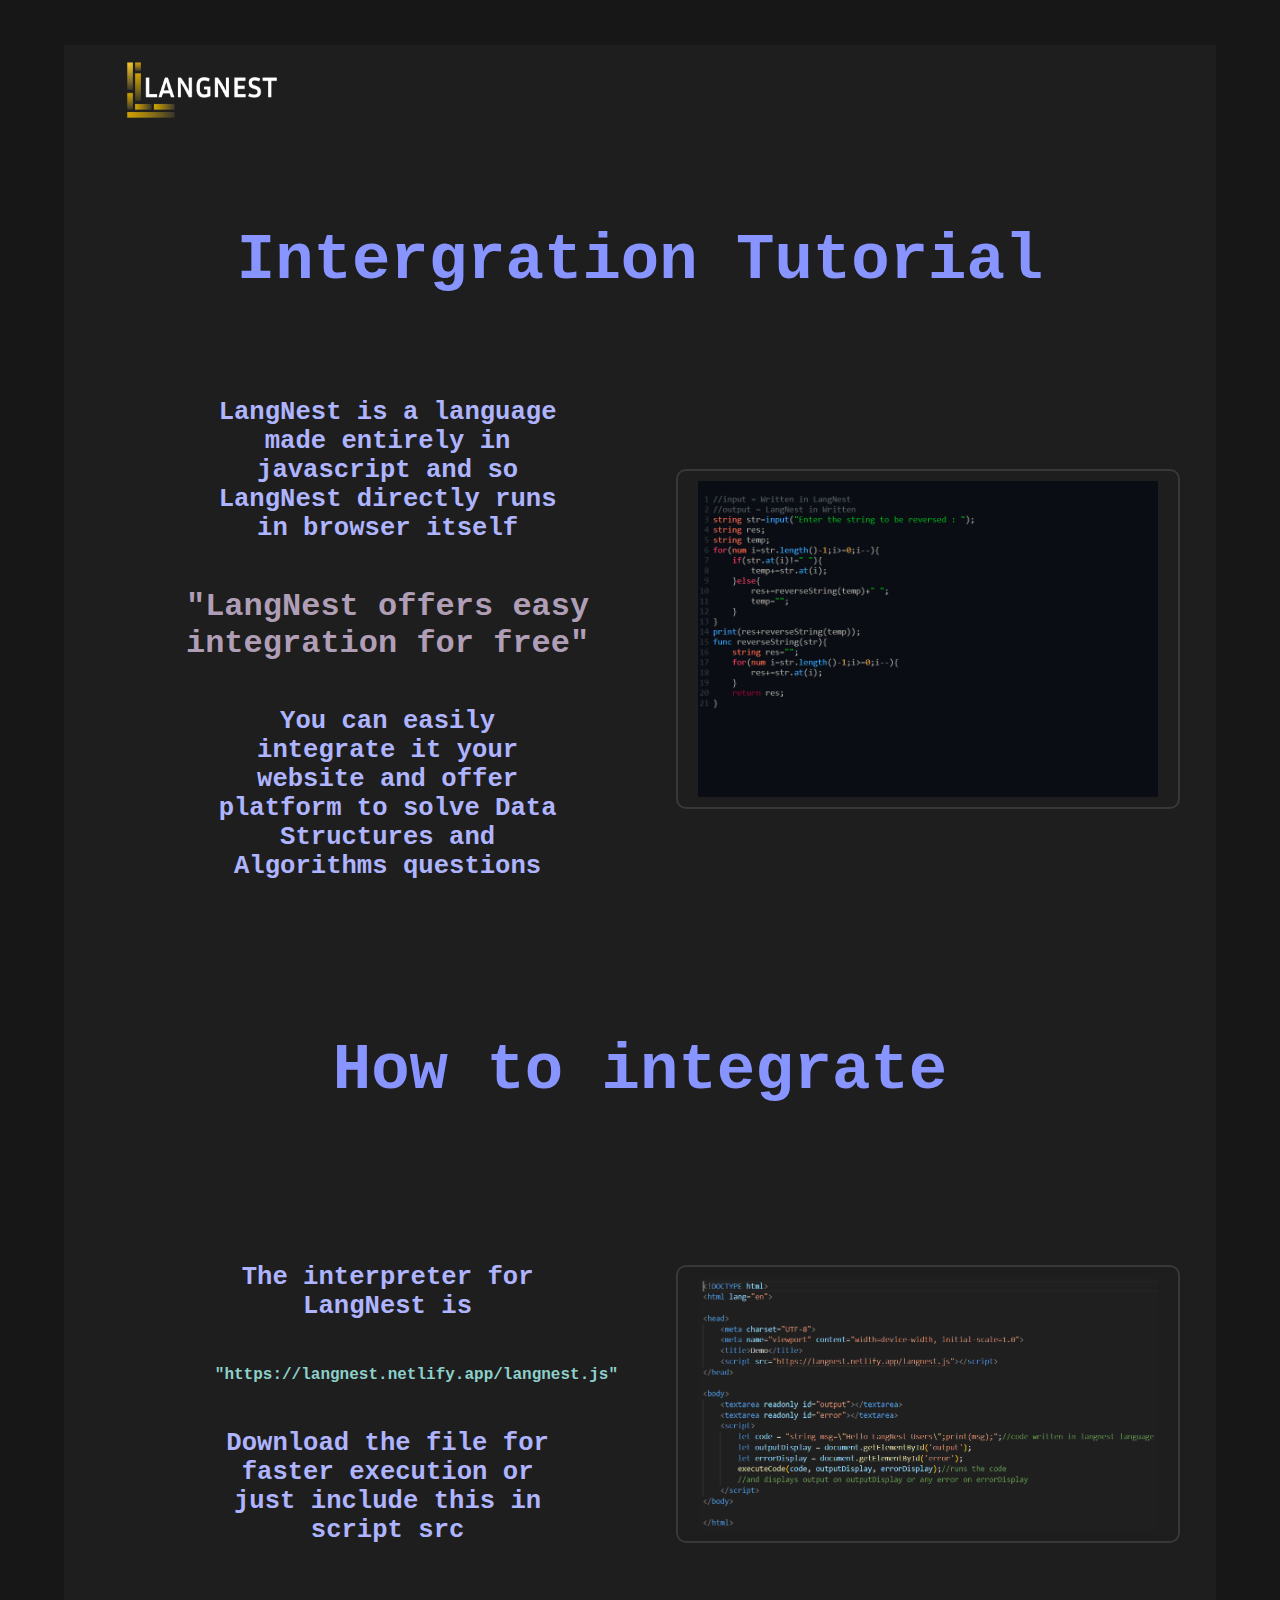
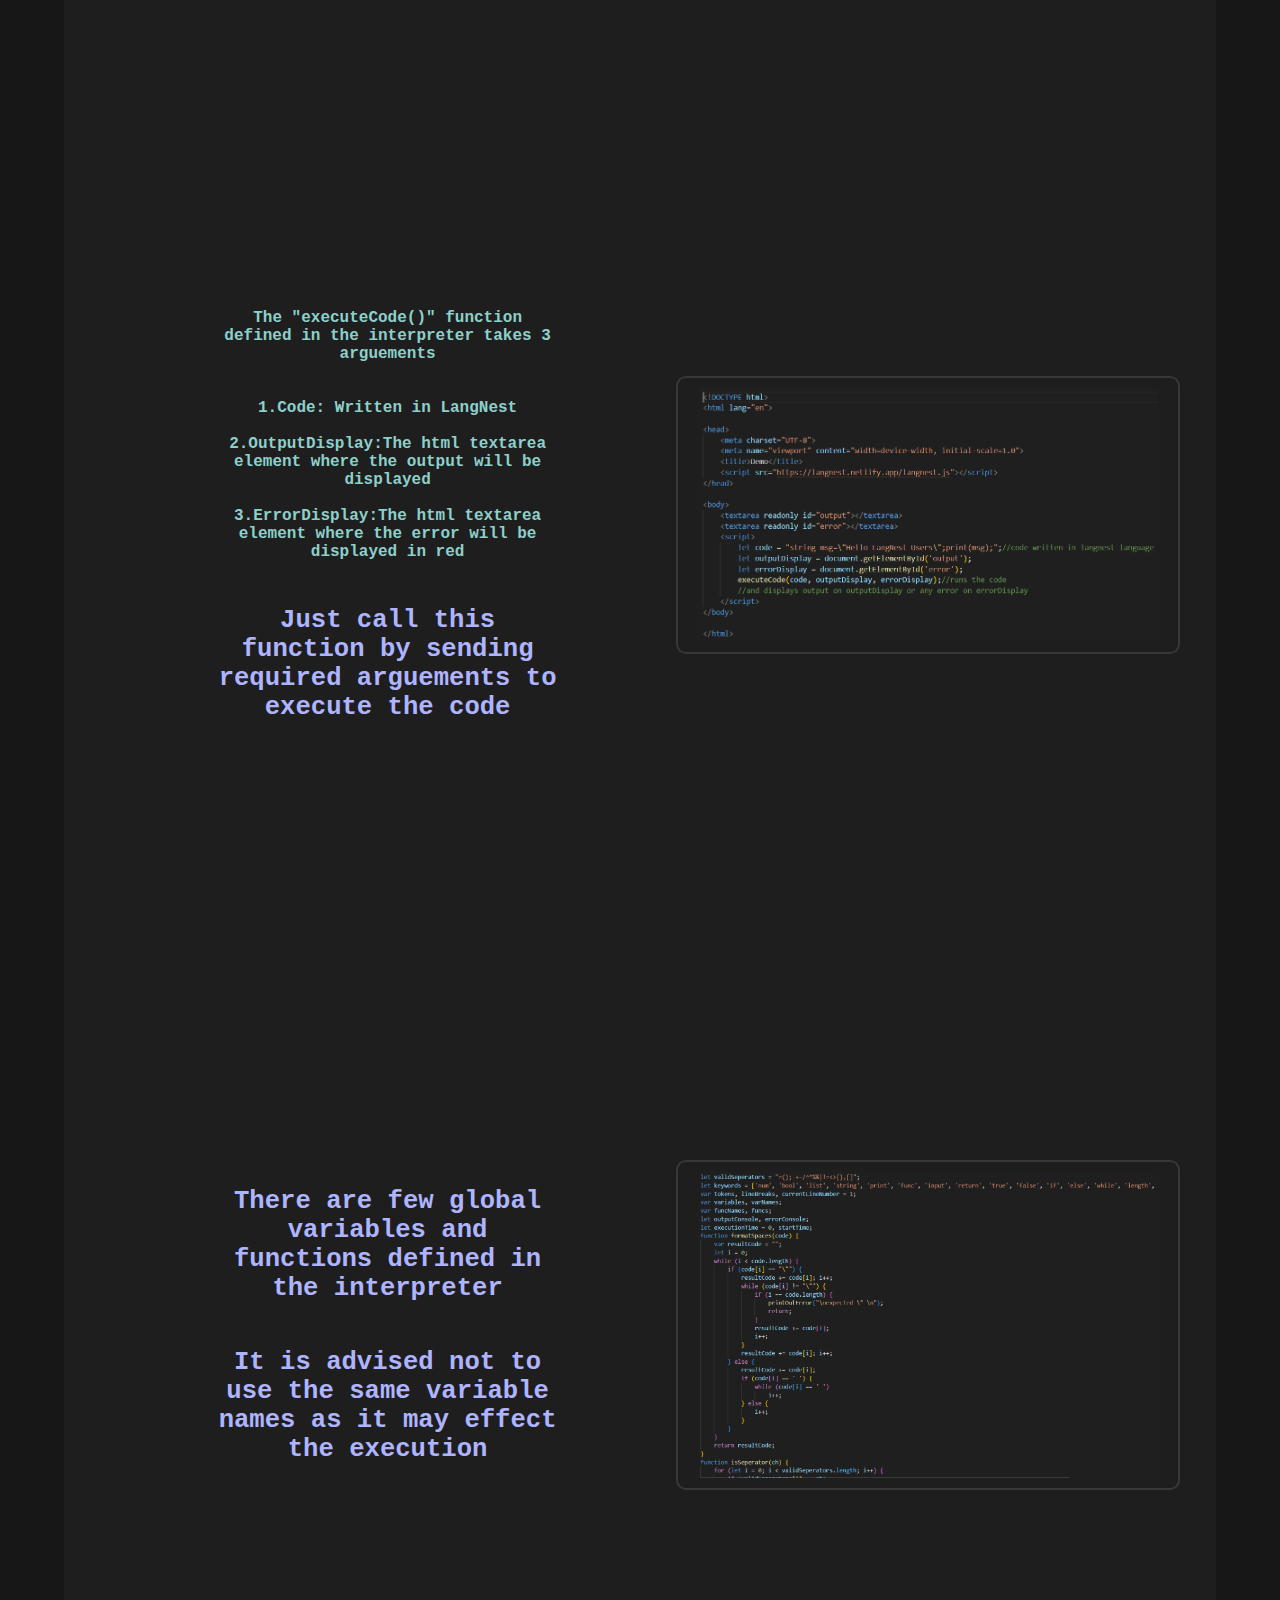
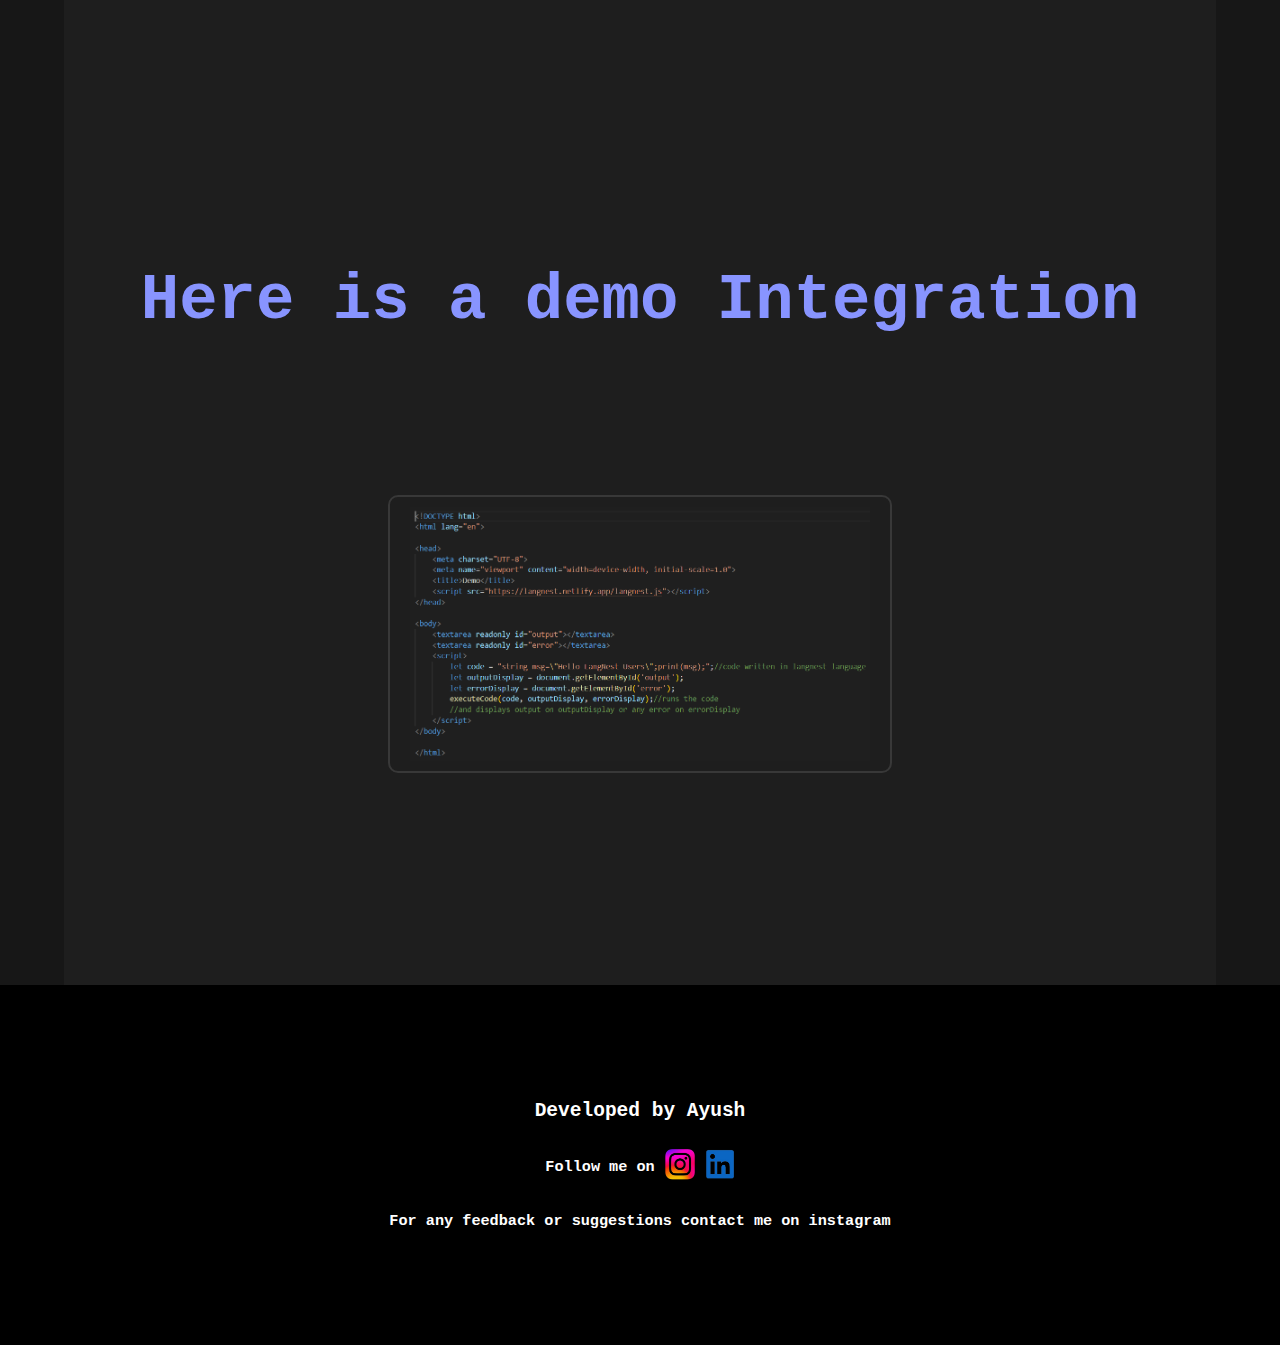
<file: integration-tutorial.html>
<!DOCTYPE html>
<html lang="en">

<head>
    <meta charset="UTF-8">
    <meta name="viewport" content="width=device-width, initial-scale=1.0">
    <link rel="stylesheet" href="style.css">
    <title>Integration-Tutorial</title>
</head>

<body>
    <nav>
        <div class="logo"><img src="LogoPng.png" alt="LangNest"></div>
    </nav>
    <main>
        <div style="height: 0vh;" class="banner">
        </div>
        <div class="about">
            <h1 style="padding-bottom: 5vh;">Intergration Tutorial</h1>
            <div class="about-child">
                
                <div class="abt-info">
                    <h2>LangNest is a language made entirely in javascript and so LangNest directly runs in browser itself</h2>
                    <h1>"LangNest offers easy integration for free"</h1>
                    <h2>You can easily integrate it your website and offer platform to solve Data Structures and Algorithms questions</h2>
                </div>
                <img src="Code1.png">
            </div>
        </div>
        <div class="about">
            <h1>How to integrate</h1>
            <div class="about-child">
                <div class="abt-info">
                    <h2>The interpreter for LangNest is</h2><h3>"https://langnest.netlify.app/langnest.js"</h3>
                    <h2>Download the file for faster execution or just include this in script src</h2>
                </div>
                <img src="Code4.png">
            </div>
        </div>
        <div class="about">            
            <div class="about-child">
                <div class="abt-info">
                    <h3>The "executeCode()" function defined in the interpreter takes 3 arguements <br><br><br>1.Code: Written in LangNest
                    <br><br>2.OutputDisplay:The html textarea element where the output will be displayed
                    <br><br>3.ErrorDisplay:The html textarea element where the error will be displayed in red
                </h3>
                <h2>Just call this function by sending required arguements to execute the code</h2>
                </div>
                <img src="Code4.png">
            </div>
        </div>
        <div class="about">            
            <div class="about-child">
                <div class="abt-info">
                <h2>There are few global variables and functions defined in the interpreter</h2>
                <h2>It is advised not to use the same variable names as it may effect the execution</h2>
                </div>
                <img src="Code2.png">
            </div>
        </div>
        <div class="about">
            <h1>Here is a demo Integration</h1>
            <div class="about-child">
                <img src="Code4.png">
            </div>
        </div>
    </main>
    <footer id="footer">
        <h2>Developed by Ayush</h2>
        <h3>Follow me on<a target="_blank" href="https://www.instagram.com/coderayuxh?igsh=YTQwZjQ0NmI0OA=="><img
                    width="30px" src="instagramColor.png"></a><a target="_blank"
                href="https://www.linkedin.com/in/ayush-kumar-27b05a2a1?utm_source=share&utm_campaign=share_via&utm_content=profile&utm_medium=android_app"><img
                    width="30px" src="LinkedIn.png"></a></h3>
        <h3>For any feedback or suggestions contact me on instagram </h3>
    </footer>
</body>

</html>
</file>
<file: style.css>
*{
    margin: 0;
    padding: 0;
}
body{
    overflow-x: hidden;
    width: 100%;
    height: 100vh;
    background-color: rgb(23, 23, 23);
}
nav{
    margin: 5vh 0 0 5%;
    width: 90%;
    height: 10vh;
    background-color: rgb(30, 30, 30);
    display: flex;
    align-items: center;
    justify-content: space-between;
}
.logo{
    height: 100%;
    display: flex;
    align-items: center;
    justify-content: center;
    padding: 0 5%;
}
.logo img{
    height: 75%;
}
nav ul{
    height: 100%;
    display: flex;
    align-items: center;
    justify-content: center;
    padding: 0 5%;
    list-style-type: none;
}
nav ul li{
    height: 100%;
    padding: 0 20px;
    transition: transform 0.5s;
    background-color: rgb(30, 30, 30);
    text-align: center;
    cursor: pointer;
}
nav ul li:hover{
    transform: translate(-5px,-5px);
    box-shadow:5px 5px 10px 5px rgba(16, 16, 16, 0.748) ;
}
nav ul li a{
    width: 100%;
    height: 100%;
    display: flex;
    align-items: center;
    justify-content: center;
    font-family: 'Gill Sans', 'Gill Sans MT', Calibri, 'Trebuchet MS', sans-serif;
    text-align: center;
    color: white;
    text-decoration: none;
}
main{
    margin: 0vh 5%;
    width: 90%;
    background-color: rgb(30, 30, 30);
}
.banner{
    margin-left: 5%;
    width: 90%;
    height: 80vh;
    display: flex;
    align-items: center;
    justify-content: center;
    gap: 2%;
}
.banner-logo{
    width: 50%;
    height: 100%;
    display: flex;
    align-items: center;
    justify-content: center;
    flex-direction: column;
    gap: 5%;
}
.banner-logo h1{
    text-align: center;
    color: white;
    font-family: monospace;
}
.banner img{
    width:40%;
    border-radius: 10px;
}
.banner-logo img{
    width: 90%;
}

.banner a{
    padding: 15px 20px;
    border-radius: 10px;
    border: 5px solid white;
    text-decoration: none;
    color: white;
    font-family: monospace;
    font-size: 1rem;
    transition: transform 0.4s;
}
.banner a:hover{
    transform: translate(-10px,-10px);
    box-shadow: 10px 10px 5px 10px rgba(18, 18, 18, 0.653);
    border-color: rgba(255, 230, 8, 0.997);
    color: rgba(255, 230, 8, 0.997) ;
}

.about{
    margin-top:10vh;
    width: 100%;
    height: 80vh;
}
.about h1{
    text-align: center;
    color: rgb(136, 148, 255);
    font-size: 4rem;
    font-family: monospace;
}

.about-child{
    margin-top:3vh;
    width: 100%;
    height: 60vh;
    display: flex;
    justify-content: center;
    align-items: center;
}
.abt-info h1{
    color: rgb(176, 158, 183);
    font-size: 2rem;
    width: 80%;
}
.abt-info h2{
    text-align: center;
    color: rgb(175, 180, 255);
    font-family: monospace;
    font-size: 1.6rem;
    width: 60%;
}
.abt-info h3{
    text-align: center;
    color: rgb(141, 208, 202);
    font-family: monospace;
    font-size: 1rem;
    width: 60%;
}
.abt-info a{
    text-align: center;
    color: rgb(63, 127, 255);
    font-family: monospace;
    font-size: 1rem;
    width: 60%;
}
.abt-info{
    width: 50%;
    display: flex;
    justify-content: center;
    align-items: center;
    flex-direction: column;
    gap: 5vh;
}
.about-child img{
    border: 2px solid rgb(56, 56, 56);
    border-radius: 10px;
    padding: 10px 20px;
    width: 40%;
}

footer{
    width: 100%;
    height: 40vh;
    background-color: black;
    display: flex;
    justify-content: center;
    align-items: center;
    flex-direction: column;
    gap: 3vh;
}
footer h2{
    text-align: center;
    font-family: monospace;
    color: white;
}
footer h3{
    text-align: center;
    font-family: monospace;
    color: white;
    display: flex;
    justify-content: center;
    align-items: center;
    gap: 10px;
}
footer h3 img{
    animation: move 2s linear infinite;
}
footer h3 img:hover{
    transform: scale(1.1);
}
@keyframes move{
    25%{
        transform: translate(0,-5px);
    }
    75%{
        transform: translate(0,5px);
    }
}

@media (max-width:1000px){
    .about h1{
        font-size: 1.8rem;
    }
    .about-child h1{
        font-size: 1.5rem;
    }
    .about-child h2{
        font-size: 1.3rem;
    }
    .about-child h3{
        font-size: 1rem;
        word-break: break-all;
    }
    .about-child a{
        font-size: 1rem;
    }
}

@media (max-width:800px){
    nav {
        width: 100%;
        margin: 0;
        border-bottom: 1px solid black;
    }
    .logo{
        display: none;
    }
    nav ul{
        width: 100%;
        padding: 0;
        gap: 5px;
    }
    nav ul li{
        padding: 0 10px;
    }
    nav ul li a{
        font-size: 12px;
    }
    main{
        width: 100%;
        margin: 0;
    }
    .banner{
        flex-direction: column-reverse;
    }
    .banner-logo{
        width: 100%;
    }
    .banner img{
        display: none;
    }
    .banner-logo img{
        display: inline-block;
    }
    .banner-logo h1{
        font-size: 20px;
    }
    .about{
        /* background-color: blue; */
        width: 100%;
        height: 100vh;
        padding: 5vh 0;
    }
    .about-child{
        /* background-color: red; */
        width: 100%;
        height: 85vh;
        gap: 4vh;
        flex-direction: column;
    }
    .about h1{
        font-size: 2rem;
    }
    .abt-info{
        /* background-color: green; */
        width: 90%;
        gap: 3vh;
    }
    .about-child img{
        width: 80%;
    }
    .about-child h1{
        width: 100%;
        font-size: 1.2rem;
    }
    .about-child h2{
        width: 100%;
        font-size: 1rem;
    }
    .about-child h3{
        width: 100%;
        font-size: 0.8rem;
    }
    .about-child a{
        width: 100%;
        font-size: 0.8rem;
    }
}
@media (max-width:500px){
    nav {
        width: 100%;
        margin: 0;
        border-bottom: 1px solid black;
    }
    .logo{
        display: none;
    }
    nav ul{
        width: 100%;
        padding: 0;
        gap: 5px;
    }
    nav ul li{
        padding: 0 10px;
    }
    nav ul li a{
        font-size: 12px;
    }
    main{
        width: 100%;
        margin: 0;
    }
    .banner{
        flex-direction: column-reverse;
    }
    .banner-logo{
        width: 100%;
    }
    .banner img{
        display: none;
    }
    .banner-logo img{
        display: inline-block;
    }
    .banner-logo h1{
        font-size: 20px;
    }
    .about{
        /* background-color: blue; */
        width: 100%;
        height: 80vh;
        padding: 5vh 0;
    }
    .about-child{
        /* background-color: red; */
        width: 100%;
        height: 65vh;
        gap: 4vh;
        flex-direction: column;
    }
    .about h1{
        font-size: 2rem;
    }
    .abt-info{
        /* background-color: green; */
        width: 90%;
        gap: 3vh;
    }
    .about-child img{
        width: 80%;
    }
    .about-child h1{
        width: 100%;
        font-size: 1.2rem;
    }
    .about-child h2{
        width: 100%;
        font-size: 1rem;
    }
    .about-child h3{
        width: 100%;
        font-size: 0.8rem;
    }
    .about-child a{
        width: 100%;
        font-size: 0.8rem;
    }
}



::-webkit-scrollbar {
    width: 0px;
}
</file>
